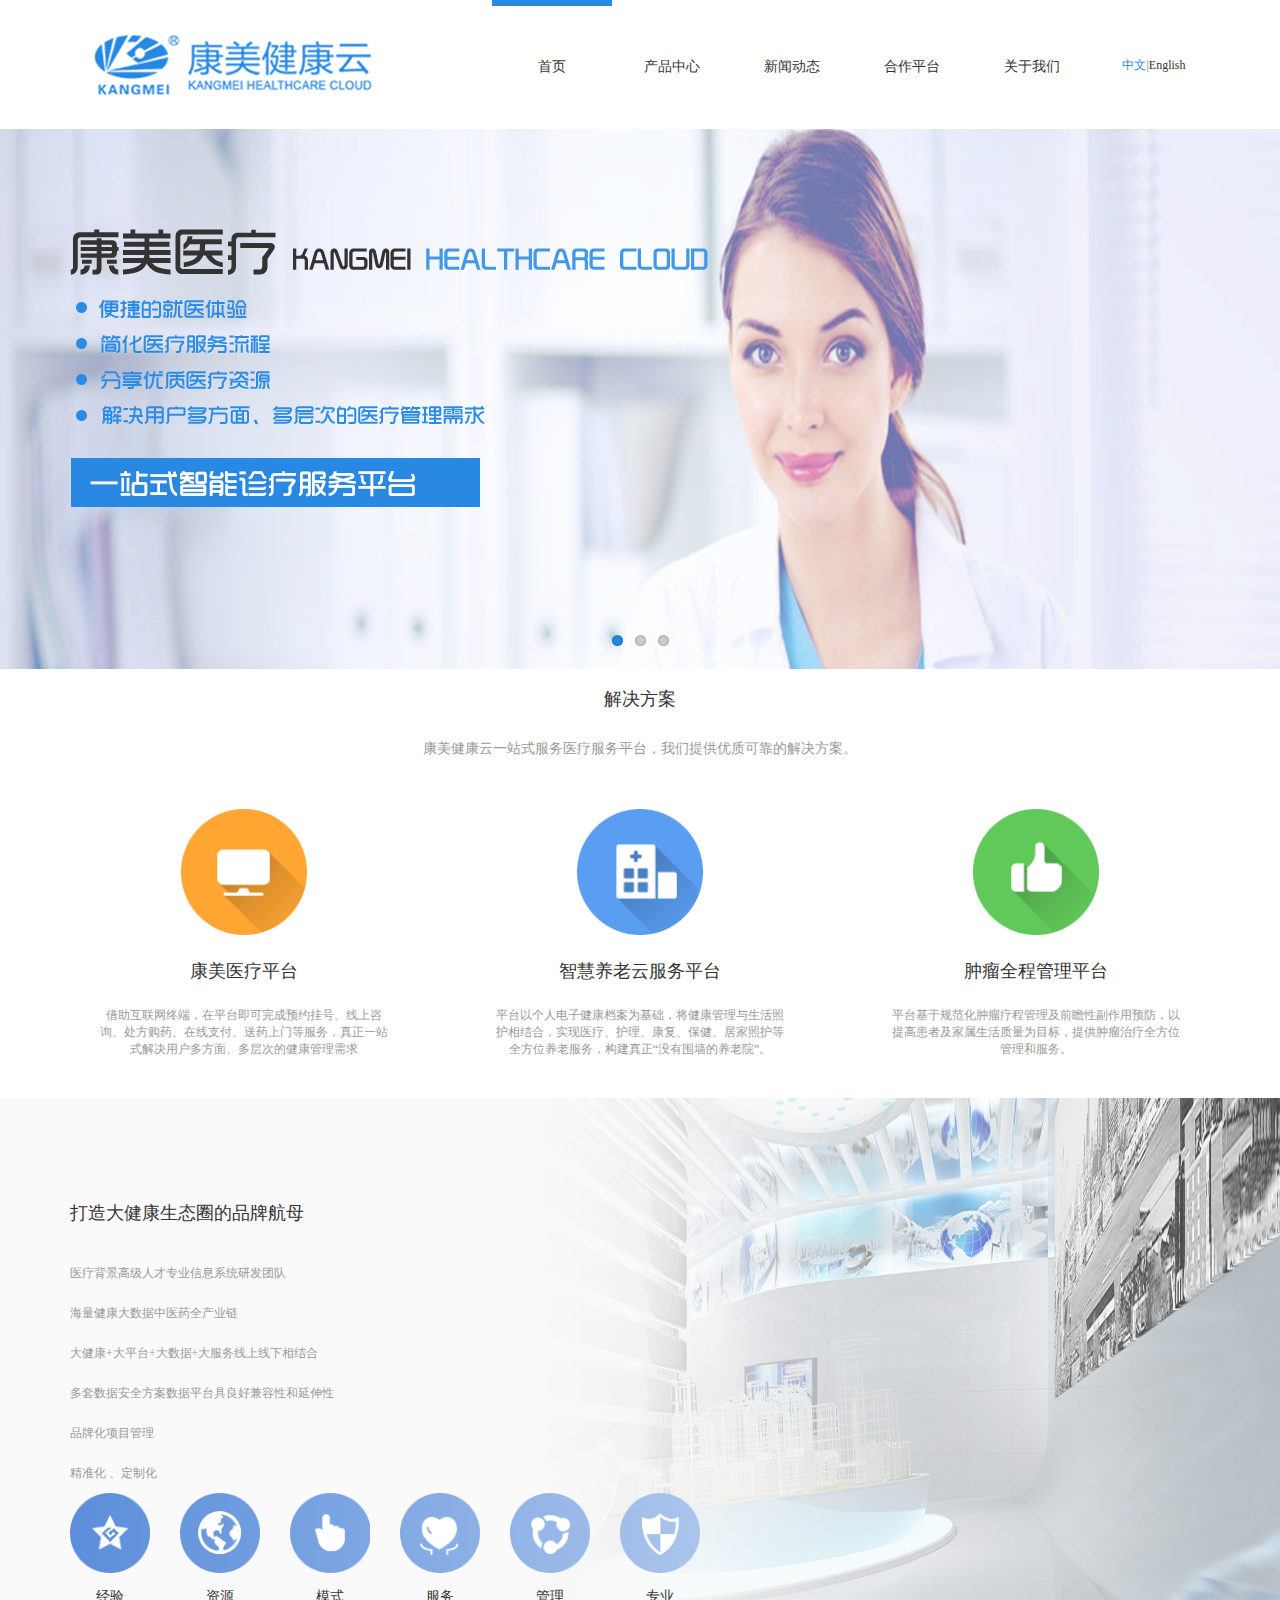
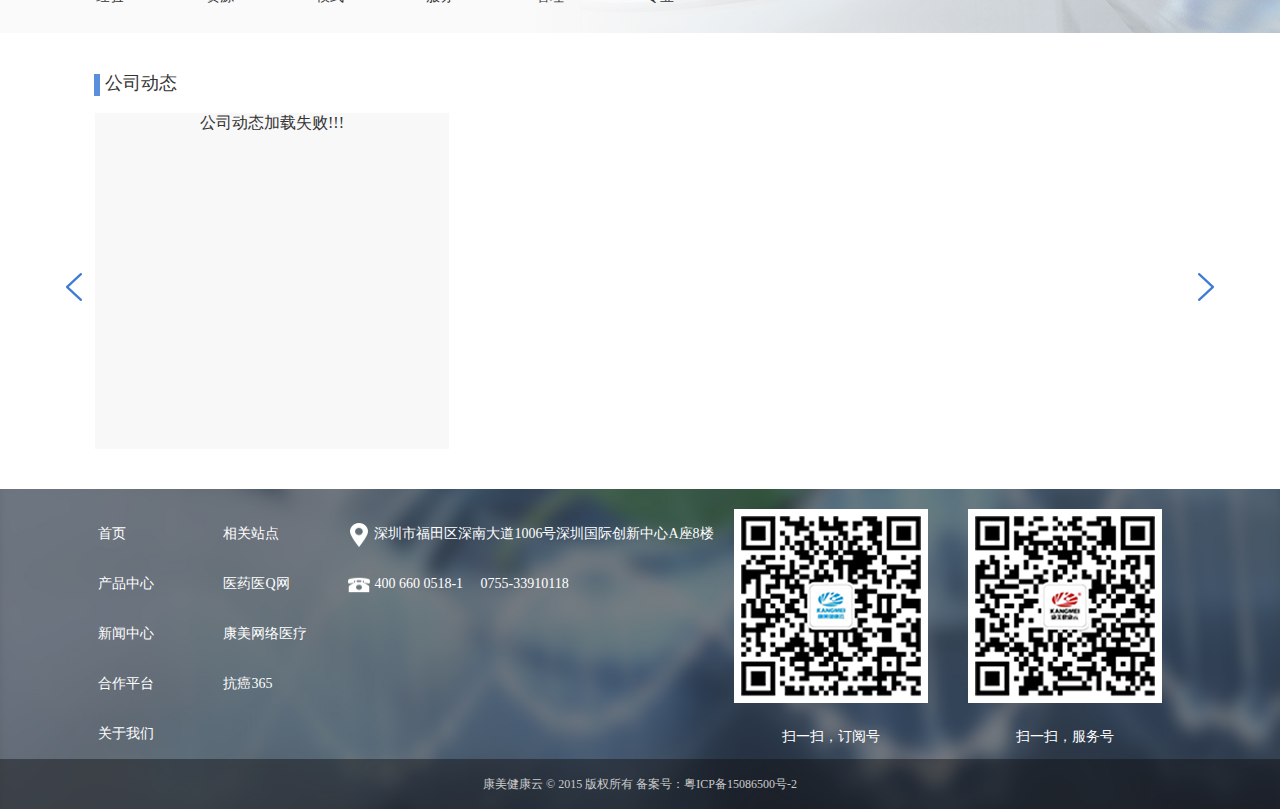
<file: KMYL/index.html>
<!DOCTYPE html>
<html lang="en">
<head>
	<meta charset="UTF-8">
	<title>康美医疗-首页</title>
	<link rel="stylesheet" href="css/globe.css">
	<link rel="stylesheet" href="css/index.css">
	<link rel="stylesheet" href="css/banner-flexslider.css">
	<script>
		(function () {
		if (navigator.userAgent.match(/mobile/i)) {
		var e="@charset \"utf-8\";html{color:#000;background:#fff;overflow-y:scroll;-webkit-text-size-adjust:100%;-ms-text-size-adjust:100%}html *{outline:0;-webkit-text-size-adjust:none;-webkit-tap-highlight-color:rgba(0,0,0,0)}html,body{font-family:sans-serif}body,div,dl,dt,dd,ul,ol,li,h1,h2,h3,h4,h5,h6,pre,code,form,fieldset,legend,input,textarea,p,blockquote,th,td,hr,button,article,aside,details,figcaption,figure,footer,header,hgroup,menu,nav,section{margin:0;padding:0}input,select,textarea{font-size:100%}table{border-collapse:collapse;border-spacing:0}fieldset,img{border:0}abbr,acronym{border:0;font-variant:normal}del{text-decoration:line-through}address,caption,cite,code,dfn,em,th,var{font-style:normal;font-weight:500}ol,ul{list-style:none}caption,th{text-align:left}h1,h2,h3,h4,h5,h6{font-size:100%;font-weight:500}q:before,q:after{content:''}sub,sup{font-size:75%;line-height:0;position:relative;vertical-align:baseline}sup{top:-.5em}sub{bottom:-.25em}a:hover{text-decoration:underline}ins,a{text-decoration:none}",d=document.createElement("style");if(document.getElementsByTagName("head")[0].appendChild(d),d.styleSheet){d.styleSheet.disabled||(d.styleSheet.cssText=e)}else{try{d.innerHTML=e}catch(f){d.innerText=e}}
		var cssurl="css/mobsize.css",
			head=document.getElementsByTagName("head")[0],
			linktag=document.createElement("link");
			linktag.href=cssurl;
			linktag.setAttribute("rel","stylesheet");
		head.appendChild(linktag);
		document.createElement("style");
		!function(N,M){function L(){var a=I.getBoundingClientRect().width;a/F>540&&(a=540*F);var d=a/10;I.style.fontSize=d+"px",D.rem=N.rem=d}var K,J=N.document,I=J.documentElement,H=J.querySelector('meta[name="viewport"]'),G=J.querySelector('meta[name="flexible"]'),F=0,E=0,D=M.flexible||(M.flexible={});if(H){console.warn("将根据已有的meta标签来设置缩放比例");var C=H.getAttribute("content").match(/initial\-scale=([\d\.]+)/);C&&(E=parseFloat(C[1]),F=parseInt(1/E))}else{if(G){var B=G.getAttribute("content");if(B){var A=B.match(/initial\-dpr=([\d\.]+)/),z=B.match(/maximum\-dpr=([\d\.]+)/);A&&(F=parseFloat(A[1]),E=parseFloat((1/F).toFixed(2))),z&&(F=parseFloat(z[1]),E=parseFloat((1/F).toFixed(2)))}}}if(!F&&!E){var y=N.navigator.userAgent,x=(!!y.match(/android/gi),!!y.match(/iphone/gi)),w=x&&!!y.match(/OS 9_3/),v=N.devicePixelRatio;F=x&&!w?v>=3&&(!F||F>=3)?3:v>=2&&(!F||F>=2)?2:1:1,E=1/F}if(I.setAttribute("data-dpr",F),!H){if(H=J.createElement("meta"),H.setAttribute("name","viewport"),H.setAttribute("content","initial-scale="+E+", maximum-scale="+E+", minimum-scale="+E+", user-scalable=no"),I.firstElementChild){I.firstElementChild.appendChild(H)}else{var u=J.createElement("div");u.appendChild(H),J.write(u.innerHTML)}}N.addEventListener("resize",function(){clearTimeout(K),K=setTimeout(L,300)},!1),N.addEventListener("pageshow",function(b){b.persisted&&(clearTimeout(K),K=setTimeout(L,300))},!1),"complete"===J.readyState?J.body.style.fontSize=12*F+"px":J.addEventListener("DOMContentLoaded",function(){J.body.style.fontSize=12*F+"px"},!1),L(),D.dpr=N.dpr=F,D.refreshRem=L,D.rem2px=function(d){var c=parseFloat(d)*this.rem;return"string"==typeof d&&d.match(/rem$/)&&(c+="px"),c},D.px2rem=function(d){var c=parseFloat(d)/this.rem;return"string"==typeof d&&d.match(/px$/)&&(c+="rem"),c}}(window,window.lib||(window.lib={}));}
		})()
	</script>
	<script src="js/jquery-1.12.3.min.js"></script>
	<script src="js/jquery.flexslider-min.js"></script>
	<script src="js/index.js"></script>

</head>
<body>
	<div class="header box">
		<img src="images/logo.png" alt="" class="logo">
		<ul class="nav">
			<li class="active">
				<a href="index.html">首页</a>
			</li>
			<li><p>产品中心</p>
				<ul>
					<li>
						<a href="healthcare.html">健康医疗</a>
					</li>
					<li>
						<a href="wisdom.html">智慧养老</a>
					</li>
					<li>
						<a href="tumormanagement.html">肿瘤管理</a>
					</li>
				</ul>
			</li>
			<li><a href="news.html">新闻动态</a>
			</li>
			<li><a href="#">合作平台</a>
			</li>
			<li><p>关于我们</p>
				<ul>
					<li>
						<a href="about.html">关于我们</a>
					</li>
					<li>
						<a href="join.html">加入我们</a>
					</li>
					<li>
						<a href="contact.html">联系我们</a>
					</li>
				</ul>
			</li>
		</ul>
		<p class="language"><a href="index.html" class="active">中文</a><span>|</span><a href="index-en.html">English</a></p>
	</div>
	<div class="banner">
		<ul class="slides">
			<li>
				<img src="images/index/banner-1.jpg" alt="">
				<div class="box">
					<img src="images/index/banner-1-p.png" alt="">
				</div>
			</li>
			<li>
				<img src="images/index/banner-1.jpg" alt="">
				<div class="box">
					<img src="images/index/banner-1-p.png" alt="">
				</div>
			</li>
			<li>
				<img src="images/index/banner-1.jpg" alt="">
				<div class="box">
					<img src="images/index/banner-1-p.png" alt="">
				</div>
			</li>
		</ul>
	</div>
	<div class="solution box">
		<p class="title">解决方案</p>
		<p class="subtitle">康美健康云一站式服务医疗服务平台，我们提供优质可靠的解决方案。</p>
		<ul class="sol-ul">
			<li>
				<img src="images/index/solution-1.png" alt="">
				<p class="sol-title">康美医疗平台</p>
				<p class="sol-subtitle">借助互联网终端，在平台即可完成预约挂号、线上咨询、处方购药、在线支付、送药上门等服务，真正一站式解决用户多方面、多层次的健康管理需求</p>
			</li>
			<li>
				<img src="images/index/solution-2.png" alt="">
				<p class="sol-title">智慧养老云服务平台</p>
				<p class="sol-subtitle">平台以个人电子健康档案为基础，将健康管理与生活照护相结合，实现医疗、护理、康复、保健、居家照护等全方位养老服务，构建真正“没有围墙的养老院”。</p>
			</li>
			<li>
				<img src="images/index/solution-3.png" alt="">
				<p class="sol-title">肿瘤全程管理平台</p>
				<p class="sol-subtitle">平台基于规范化肿瘤疗程管理及前瞻性副作用预防，以提高患者及家属生活质量为目标，提供肿瘤治疗全方位管理和服务。</p>
			</li>
		</ul>
	</div>
	<div class="build">
		<div class="box">
			<p class="title">打造大健康生态圈的品牌航母</p>
			<p class="details">医疗背景高级人才专业信息系统研发团队</p>
			<p class="details">海量健康大数据中医药全产业链</p>
			<p class="details">大健康+大平台+大数据+大服务线上线下相结合</p>
			<p class="details">多套数据安全方案数据平台具良好兼容性和延伸性</p>
			<p class="details">品牌化项目管理</p>
			<p class="details">精准化 、定制化</p>
			<ul class="build-ul">
				<li>
					<img src="images/index/build-1.png" alt="">
					<p>经验</p>
				</li>
				<li>
					<img src="images/index/build-2.png" alt="">
					<p>资源</p>
				</li>
				<li>
					<img src="images/index/build-3.png" alt="">
					<p>模式</p>
				</li>
				<li>
					<img src="images/index/build-4.png" alt="">
					<p>服务</p>
				</li>
				<li>
					<img src="images/index/build-5.png" alt="">
					<p>管理</p>
				</li>
				<li>
					<img src="images/index/build-6.png" alt="">
					<p>专业</p>
				</li>
			</ul>
		</div>
	</div>
	<div class="denamic box">
		<p class="title">
			<span></span>
			公司动态
		</p>
		<div class="sider">
			<div>
				<ul class="sider-ul">
					<li><a href="news-detail.html">
						<img src="" alt="">
						<p class="title"></p>
						<p class="time"></p>
						<p class="syn"></p></a>
					</li>
				</ul>
			</div>
			<img src="images/index/denamic-left.png" alt="" class="leftp">
			<img src="images/index/dynamic-right.png" alt="" class="rightp">
		</div>
	</div>
	<div class="footer">
		<div class="box">
			<div class="link">
				<a href="index.html">首页</a>
				<a href="healthcare.html">产品中心</a>
				<a href="news.html">新闻中心</a>
				<a href="#">合作平台</a>
				<a href="about.html">关于我们</a>
			</div>
			<div class="link">
				<p>相关站点</p>
				<a href="#">医药医Q网</a>
				<a href="#">康美网络医疗</a>
				<a href="#">抗癌365</a>
			</div>
			<div class="contact">
				<p class="pos"><img src="images/footer-pos.png" alt=""><span>深圳市福田区深南大道1006号深圳国际创新中心A座8楼</span></p>
				<p class="tel"><img src="images/footer-tel.png" alt=""><span>400 660 0518-1&nbsp;&nbsp;&nbsp;&nbsp;&nbsp;0755-33910118</span></p>
			</div>
			<div class="qrcode"><img src="images/dingyuehao.jpg" alt=""><p>扫一扫，订阅号</p></div>
			<div class="qrcode"><img src="images/fuwuhao.jpg" alt=""><p>扫一扫，服务号</p></div>
		</div>
		<p class="copyright">康美健康云 © 2015 版权所有 备案号：粤ICP备15086500号-2</p>
	</div>
</body>
</html>
</file>
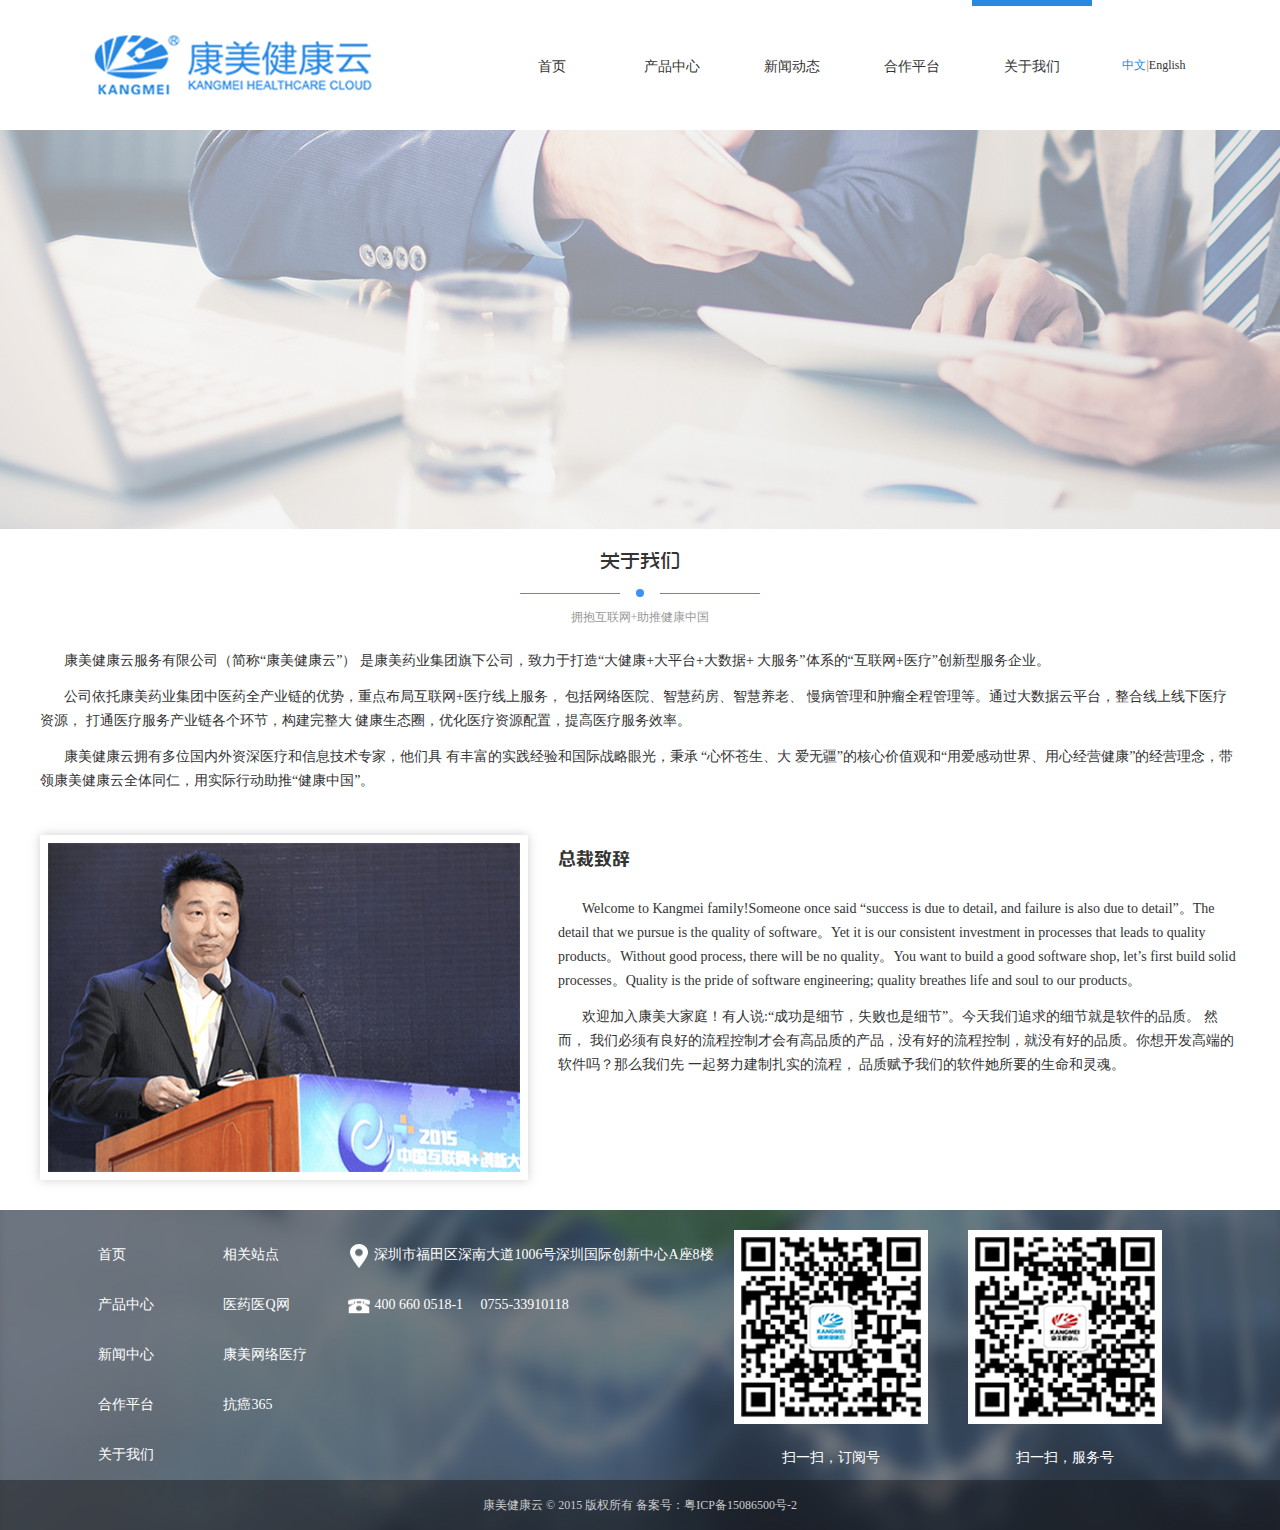
<file: KMYL/about.html>
<!DOCTYPE html>
<html lang="en">
<head>
	<meta charset="UTF-8">
	<title>康美医疗-首页</title>
	<link rel="stylesheet" href="css/globe.css">
	<link rel="stylesheet" href="css/about.css">
	<script>
		(function () {
		if (navigator.userAgent.match(/mobile/i)) {
		var e="@charset \"utf-8\";html{color:#000;background:#fff;overflow-y:scroll;-webkit-text-size-adjust:100%;-ms-text-size-adjust:100%}html *{outline:0;-webkit-text-size-adjust:none;-webkit-tap-highlight-color:rgba(0,0,0,0)}html,body{font-family:sans-serif}body,div,dl,dt,dd,ul,ol,li,h1,h2,h3,h4,h5,h6,pre,code,form,fieldset,legend,input,textarea,p,blockquote,th,td,hr,button,article,aside,details,figcaption,figure,footer,header,hgroup,menu,nav,section{margin:0;padding:0}input,select,textarea{font-size:100%}table{border-collapse:collapse;border-spacing:0}fieldset,img{border:0}abbr,acronym{border:0;font-variant:normal}del{text-decoration:line-through}address,caption,cite,code,dfn,em,th,var{font-style:normal;font-weight:500}ol,ul{list-style:none}caption,th{text-align:left}h1,h2,h3,h4,h5,h6{font-size:100%;font-weight:500}q:before,q:after{content:''}sub,sup{font-size:75%;line-height:0;position:relative;vertical-align:baseline}sup{top:-.5em}sub{bottom:-.25em}a:hover{text-decoration:underline}ins,a{text-decoration:none}",d=document.createElement("style");if(document.getElementsByTagName("head")[0].appendChild(d),d.styleSheet){d.styleSheet.disabled||(d.styleSheet.cssText=e)}else{try{d.innerHTML=e}catch(f){d.innerText=e}}
		var cssurl="css/mobsize.css",
			head=document.getElementsByTagName("head")[0],
			linktag=document.createElement("link");
			linktag.href=cssurl;
			linktag.setAttribute("rel","stylesheet");
		head.appendChild(linktag);
		document.createElement("style");
		!function(N,M){function L(){var a=I.getBoundingClientRect().width;a/F>540&&(a=540*F);var d=a/10;I.style.fontSize=d+"px",D.rem=N.rem=d}var K,J=N.document,I=J.documentElement,H=J.querySelector('meta[name="viewport"]'),G=J.querySelector('meta[name="flexible"]'),F=0,E=0,D=M.flexible||(M.flexible={});if(H){console.warn("将根据已有的meta标签来设置缩放比例");var C=H.getAttribute("content").match(/initial\-scale=([\d\.]+)/);C&&(E=parseFloat(C[1]),F=parseInt(1/E))}else{if(G){var B=G.getAttribute("content");if(B){var A=B.match(/initial\-dpr=([\d\.]+)/),z=B.match(/maximum\-dpr=([\d\.]+)/);A&&(F=parseFloat(A[1]),E=parseFloat((1/F).toFixed(2))),z&&(F=parseFloat(z[1]),E=parseFloat((1/F).toFixed(2)))}}}if(!F&&!E){var y=N.navigator.userAgent,x=(!!y.match(/android/gi),!!y.match(/iphone/gi)),w=x&&!!y.match(/OS 9_3/),v=N.devicePixelRatio;F=x&&!w?v>=3&&(!F||F>=3)?3:v>=2&&(!F||F>=2)?2:1:1,E=1/F}if(I.setAttribute("data-dpr",F),!H){if(H=J.createElement("meta"),H.setAttribute("name","viewport"),H.setAttribute("content","initial-scale="+E+", maximum-scale="+E+", minimum-scale="+E+", user-scalable=no"),I.firstElementChild){I.firstElementChild.appendChild(H)}else{var u=J.createElement("div");u.appendChild(H),J.write(u.innerHTML)}}N.addEventListener("resize",function(){clearTimeout(K),K=setTimeout(L,300)},!1),N.addEventListener("pageshow",function(b){b.persisted&&(clearTimeout(K),K=setTimeout(L,300))},!1),"complete"===J.readyState?J.body.style.fontSize=12*F+"px":J.addEventListener("DOMContentLoaded",function(){J.body.style.fontSize=12*F+"px"},!1),L(),D.dpr=N.dpr=F,D.refreshRem=L,D.rem2px=function(d){var c=parseFloat(d)*this.rem;return"string"==typeof d&&d.match(/rem$/)&&(c+="px"),c},D.px2rem=function(d){var c=parseFloat(d)/this.rem;return"string"==typeof d&&d.match(/px$/)&&(c+="rem"),c}}(window,window.lib||(window.lib={}));}
		})()
	</script>
</head>
<body>
	<div class="header box">
		<img src="images/logo.png" alt="" class="logo">
		<ul class="nav">
			<li>
				<a href="index.html">首页</a>
			</li>
			<li><p>产品中心</p>
				<ul>
					<li>
						<a href="healthcare.html">健康医疗</a>
					</li>
					<li>
						<a href="wisdom.html">智慧养老</a>
					</li>
					<li>
						<a href="tumormanagement.html">肿瘤管理</a>
					</li>
				</ul>
			</li>
			<li><a href="news.html">新闻动态</a>
			</li>
			<li><a href="#">合作平台</a>
			</li>
			<li class="active"><p>关于我们</p>
				<ul>
					<li>
						<a href="about.html">关于我们</a>
					</li>
					<li>
						<a href="join.html">加入我们</a>
					</li>
					<li>
						<a href="contact.html">联系我们</a>
					</li>
				</ul>
			</li>
		</ul>
		<p class="language"><a href="index.html" class="active">中文</a><span>|</span><a href="index-en.html">English</a></p>
	</div>
	<div class="about-banner"><img src="images/about/about-banner.jpg" alt=""></div>
	<div class="about box">
		<p class="title">关于我们</p>
		<div class="slider">
			<span class="line"></span>
			<span class="point"></span>
			<span class="line"></span>
		</div>
		<p class="subtitle">拥抱互联网+助推健康中国</p>
		<p class="details">康美健康云服务有限公司（简称“康美健康云”） 是康美药业集团旗下公司，致力于打造“大健康+大平台+大数据+ 大服务”体系的“互联网+医疗”创新型服务企业。</p>
		<p class="details">公司依托康美药业集团中医药全产业链的优势，重点布局互联网+医疗线上服务， 包括网络医院、智慧药房、智慧养老、 慢病管理和肿瘤全程管理等。通过大数据云平台，整合线上线下医疗资源， 打通医疗服务产业链各个环节，构建完整大 健康生态圈，优化医疗资源配置，提高医疗服务效率。</p>
		<p class="details">康美健康云拥有多位国内外资深医疗和信息技术专家，他们具 有丰富的实践经验和国际战略眼光，秉承 “心怀苍生、大 爱无疆”的核心价值观和“用爱感动世界、用心经营健康”的经营理念，带领康美健康云全体同仁，用实际行动助推“健康中国”。</p>
		<div class="clearfix">
			<img src="images/about/about-img.jpg" alt="" class="left">
			<p class="title">总裁致辞</p>
			<p class="details">Welcome to Kangmei family!Someone once said “success is due to detail, and failure is also due to detail”。The detail that we pursue is the quality of software。Yet it is our consistent investment in processes that leads to quality products。Without good process, there will be no quality。You want to build a good software shop, let’s first build solid processes。Quality is the pride of software engineering; quality breathes life and soul to our products。</p>
			<p class="details">欢迎加入康美大家庭！有人说:“成功是细节，失败也是细节”。今天我们追求的细节就是软件的品质。 然而， 我们必须有良好的流程控制才会有高品质的产品，没有好的流程控制，就没有好的品质。你想开发高端的软件吗？那么我们先 一起努力建制扎实的流程， 品质赋予我们的软件她所要的生命和灵魂。</p>
		</div>
	</div>
	<div class="footer">
		<div class="box">
			<div class="link">
				<a href="index.html">首页</a>
				<a href="healthcare.html">产品中心</a>
				<a href="news.html">新闻中心</a>
				<a href="#">合作平台</a>
				<a href="about.html">关于我们</a>
			</div>
			<div class="link">
				<p>相关站点</p>
				<a href="#">医药医Q网</a>
				<a href="#">康美网络医疗</a>
				<a href="#">抗癌365</a>
			</div>
			<div class="contact">
				<p class="pos"><img src="images/footer-pos.png" alt=""><span>深圳市福田区深南大道1006号深圳国际创新中心A座8楼</span></p>
				<p class="tel"><img src="images/footer-tel.png" alt=""><span>400 660 0518-1&nbsp;&nbsp;&nbsp;&nbsp;&nbsp;0755-33910118</span></p>
			</div>
			<div class="qrcode"><img src="images/dingyuehao.jpg" alt=""><p>扫一扫，订阅号</p></div>
			<div class="qrcode"><img src="images/fuwuhao.jpg" alt=""><p>扫一扫，服务号</p></div>
		</div>
		<p class="copyright">康美健康云 © 2015 版权所有 备案号：粤ICP备15086500号-2</p>
	</div>
</body>
</html>
</file>
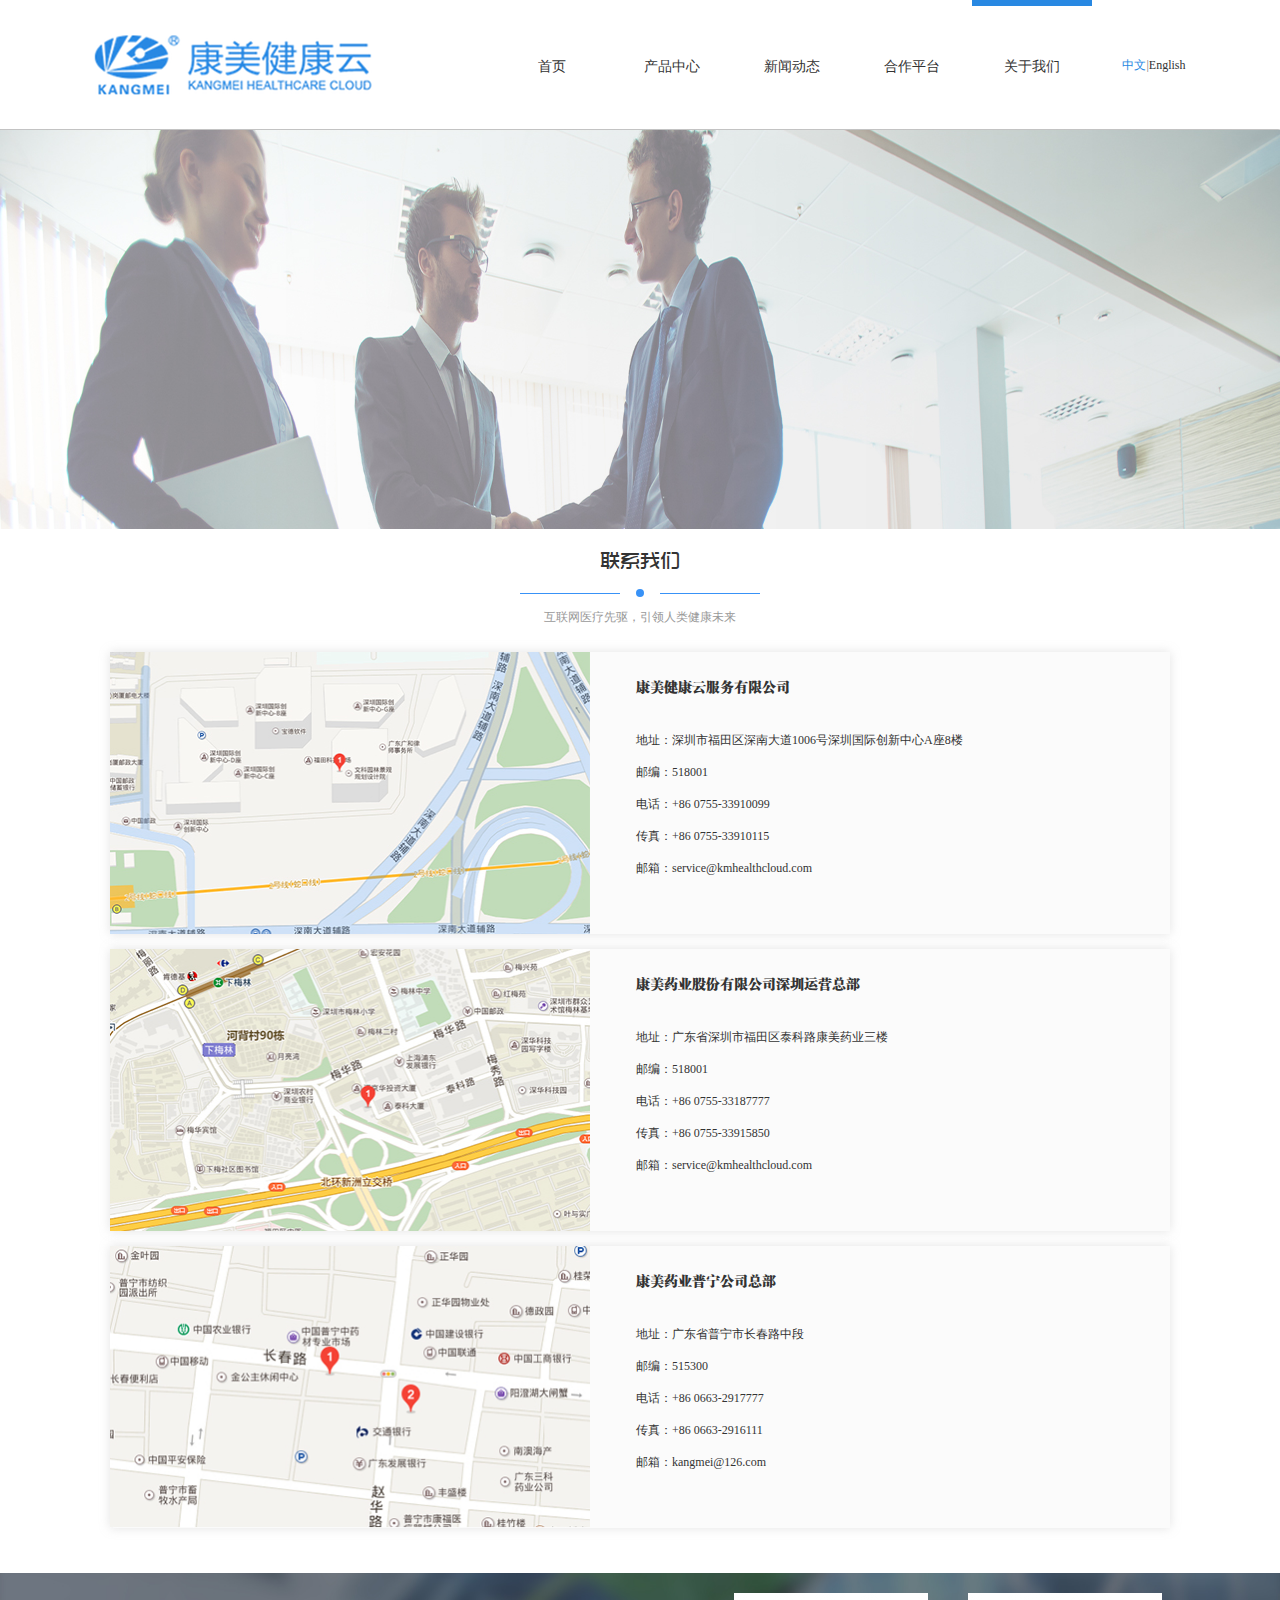
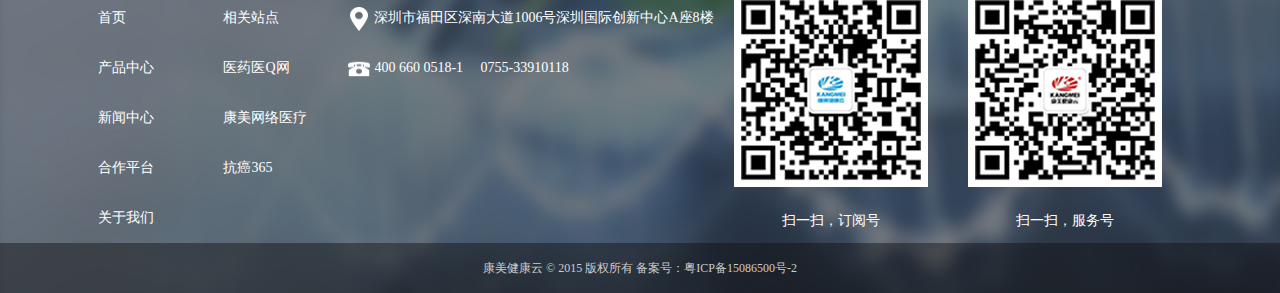
<file: KMYL/contact.html>
<!DOCTYPE html>
<html lang="en">
<head>
	<meta charset="UTF-8">
	<title>康美医疗-首页</title>
	<link rel="stylesheet" href="css/globe.css">
	<link rel="stylesheet" href="css/about.css">
	<script>
		(function () {
		if (navigator.userAgent.match(/mobile/i)) {
		var e="@charset \"utf-8\";html{color:#000;background:#fff;overflow-y:scroll;-webkit-text-size-adjust:100%;-ms-text-size-adjust:100%}html *{outline:0;-webkit-text-size-adjust:none;-webkit-tap-highlight-color:rgba(0,0,0,0)}html,body{font-family:sans-serif}body,div,dl,dt,dd,ul,ol,li,h1,h2,h3,h4,h5,h6,pre,code,form,fieldset,legend,input,textarea,p,blockquote,th,td,hr,button,article,aside,details,figcaption,figure,footer,header,hgroup,menu,nav,section{margin:0;padding:0}input,select,textarea{font-size:100%}table{border-collapse:collapse;border-spacing:0}fieldset,img{border:0}abbr,acronym{border:0;font-variant:normal}del{text-decoration:line-through}address,caption,cite,code,dfn,em,th,var{font-style:normal;font-weight:500}ol,ul{list-style:none}caption,th{text-align:left}h1,h2,h3,h4,h5,h6{font-size:100%;font-weight:500}q:before,q:after{content:''}sub,sup{font-size:75%;line-height:0;position:relative;vertical-align:baseline}sup{top:-.5em}sub{bottom:-.25em}a:hover{text-decoration:underline}ins,a{text-decoration:none}",d=document.createElement("style");if(document.getElementsByTagName("head")[0].appendChild(d),d.styleSheet){d.styleSheet.disabled||(d.styleSheet.cssText=e)}else{try{d.innerHTML=e}catch(f){d.innerText=e}}
		var cssurl="css/mobsize.css",
			head=document.getElementsByTagName("head")[0],
			linktag=document.createElement("link");
			linktag.href=cssurl;
			linktag.setAttribute("rel","stylesheet");
		head.appendChild(linktag);
		document.createElement("style");
		!function(N,M){function L(){var a=I.getBoundingClientRect().width;a/F>540&&(a=540*F);var d=a/10;I.style.fontSize=d+"px",D.rem=N.rem=d}var K,J=N.document,I=J.documentElement,H=J.querySelector('meta[name="viewport"]'),G=J.querySelector('meta[name="flexible"]'),F=0,E=0,D=M.flexible||(M.flexible={});if(H){console.warn("将根据已有的meta标签来设置缩放比例");var C=H.getAttribute("content").match(/initial\-scale=([\d\.]+)/);C&&(E=parseFloat(C[1]),F=parseInt(1/E))}else{if(G){var B=G.getAttribute("content");if(B){var A=B.match(/initial\-dpr=([\d\.]+)/),z=B.match(/maximum\-dpr=([\d\.]+)/);A&&(F=parseFloat(A[1]),E=parseFloat((1/F).toFixed(2))),z&&(F=parseFloat(z[1]),E=parseFloat((1/F).toFixed(2)))}}}if(!F&&!E){var y=N.navigator.userAgent,x=(!!y.match(/android/gi),!!y.match(/iphone/gi)),w=x&&!!y.match(/OS 9_3/),v=N.devicePixelRatio;F=x&&!w?v>=3&&(!F||F>=3)?3:v>=2&&(!F||F>=2)?2:1:1,E=1/F}if(I.setAttribute("data-dpr",F),!H){if(H=J.createElement("meta"),H.setAttribute("name","viewport"),H.setAttribute("content","initial-scale="+E+", maximum-scale="+E+", minimum-scale="+E+", user-scalable=no"),I.firstElementChild){I.firstElementChild.appendChild(H)}else{var u=J.createElement("div");u.appendChild(H),J.write(u.innerHTML)}}N.addEventListener("resize",function(){clearTimeout(K),K=setTimeout(L,300)},!1),N.addEventListener("pageshow",function(b){b.persisted&&(clearTimeout(K),K=setTimeout(L,300))},!1),"complete"===J.readyState?J.body.style.fontSize=12*F+"px":J.addEventListener("DOMContentLoaded",function(){J.body.style.fontSize=12*F+"px"},!1),L(),D.dpr=N.dpr=F,D.refreshRem=L,D.rem2px=function(d){var c=parseFloat(d)*this.rem;return"string"==typeof d&&d.match(/rem$/)&&(c+="px"),c},D.px2rem=function(d){var c=parseFloat(d)/this.rem;return"string"==typeof d&&d.match(/px$/)&&(c+="rem"),c}}(window,window.lib||(window.lib={}));}
		})()
	</script>
</head>
<body>
	<div class="header box">
		<img src="images/logo.png" alt="" class="logo">
		<ul class="nav">
			<li>
				<a href="index.html">首页</a>
			</li>
			<li><p>产品中心</p>
				<ul>
					<li>
						<a href="healthcare.html">健康医疗</a>
					</li>
					<li>
						<a href="wisdom.html">智慧养老</a>
					</li>
					<li>
						<a href="tumormanagement.html">肿瘤管理</a>
					</li>
				</ul>
			</li>
			<li><a href="news.html">新闻动态</a>
			</li>
			<li><a href="#">合作平台</a>
			</li>
			<li class="active"><p>关于我们</p>
				<ul>
					<li>
						<a href="about.html">关于我们</a>
					</li>
					<li>
						<a href="join.html">加入我们</a>
					</li>
					<li>
						<a href="contact.html">联系我们</a>
					</li>
				</ul>
			</li>
		</ul>
		<p class="language"><a href="index.html" class="active">中文</a><span>|</span><a href="index-en.html">English</a></p>
	</div>
	<div class="banner"><img src="images/about/contact-banner.jpg" alt=""></div>
	<div class="contact box">
		<p class="title">联系我们</p>
		<div class="slider">
			<span class="line"></span>
			<span class="point"></span>
			<span class="line"></span>
		</div>
		<p class="subtitle">互联网医疗先驱，引领人类健康未来</p>
		<ul>
			<li class="clearfix">
				<img src="images/about/map-1.jpg" alt="" class="left">
				<p class="title">康美健康云服务有限公司</p>
				<p class="details">地址：深圳市福田区深南大道1006号深圳国际创新中心A座8楼</p>
				<p class="details">邮编：518001</p>
				<p class="details">电话：+86&nbsp;0755-33910099</p>
				<p class="details">传真：+86&nbsp;0755-33910115</p>
				<p class="details">邮箱：service@kmhealthcloud.com</p>
			</li>
			<li class="clearfix">
				<img src="images/about/map-2.jpg" alt="" class="left">
				<p class="title">康美药业股份有限公司深圳运营总部</p>
				<p class="details">地址：广东省深圳市福田区泰科路康美药业三楼</p>
				<p class="details">邮编：518001</p>
				<p class="details">电话：+86&nbsp;0755-33187777</p>
				<p class="details">传真：+86&nbsp;0755-33915850</p>
				<p class="details">邮箱：service@kmhealthcloud.com</p>
			</li>
			<li class="clearfix">
				<img src="images/about/map-3.jpg" alt="" class="left">
				<p class="title">康美药业普宁公司总部</p>
				<p class="details">地址：广东省普宁市长春路中段</p>
				<p class="details">邮编：515300</p>
				<p class="details">电话：+86&nbsp;0663-2917777</p>
				<p class="details">传真：+86&nbsp;0663-2916111</p>
				<p class="details">邮箱：kangmei@126.com</p>
			</li>
		</ul>
	</div>
	<div class="footer">
		<div class="box">
			<div class="link">
				<a href="index.html">首页</a>
				<a href="healthcare.html">产品中心</a>
				<a href="news.html">新闻中心</a>
				<a href="#">合作平台</a>
				<a href="about.html">关于我们</a>
			</div>
			<div class="link">
				<p>相关站点</p>
				<a href="#">医药医Q网</a>
				<a href="#">康美网络医疗</a>
				<a href="#">抗癌365</a>
			</div>
			<div class="contact">
				<p class="pos"><img src="images/footer-pos.png" alt=""><span>深圳市福田区深南大道1006号深圳国际创新中心A座8楼</span></p>
				<p class="tel"><img src="images/footer-tel.png" alt=""><span>400 660 0518-1&nbsp;&nbsp;&nbsp;&nbsp;&nbsp;0755-33910118</span></p>
			</div>
			<div class="qrcode"><img src="images/dingyuehao.jpg" alt=""><p>扫一扫，订阅号</p></div>
			<div class="qrcode"><img src="images/fuwuhao.jpg" alt=""><p>扫一扫，服务号</p></div>
		</div>
		<p class="copyright">康美健康云 © 2015 版权所有 备案号：粤ICP备15086500号-2</p>
	</div>
</body>
</html>
</file>
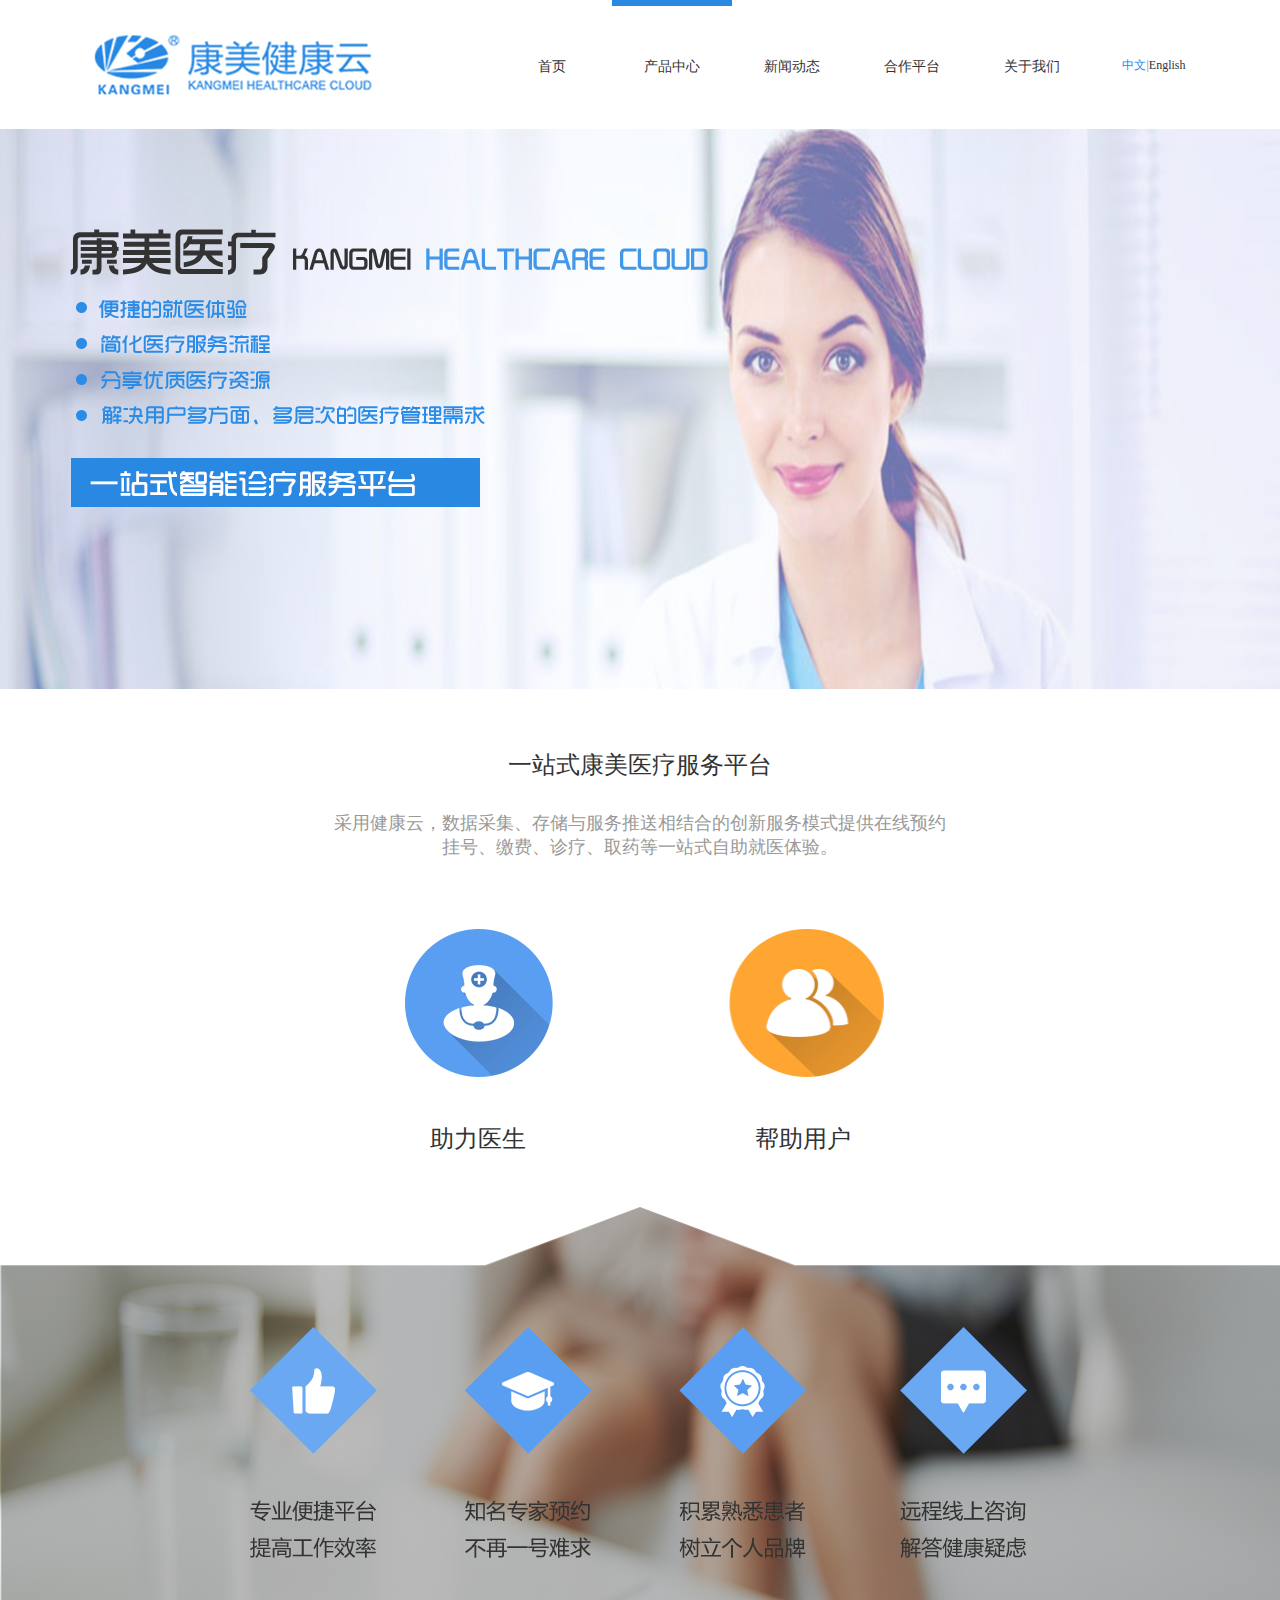
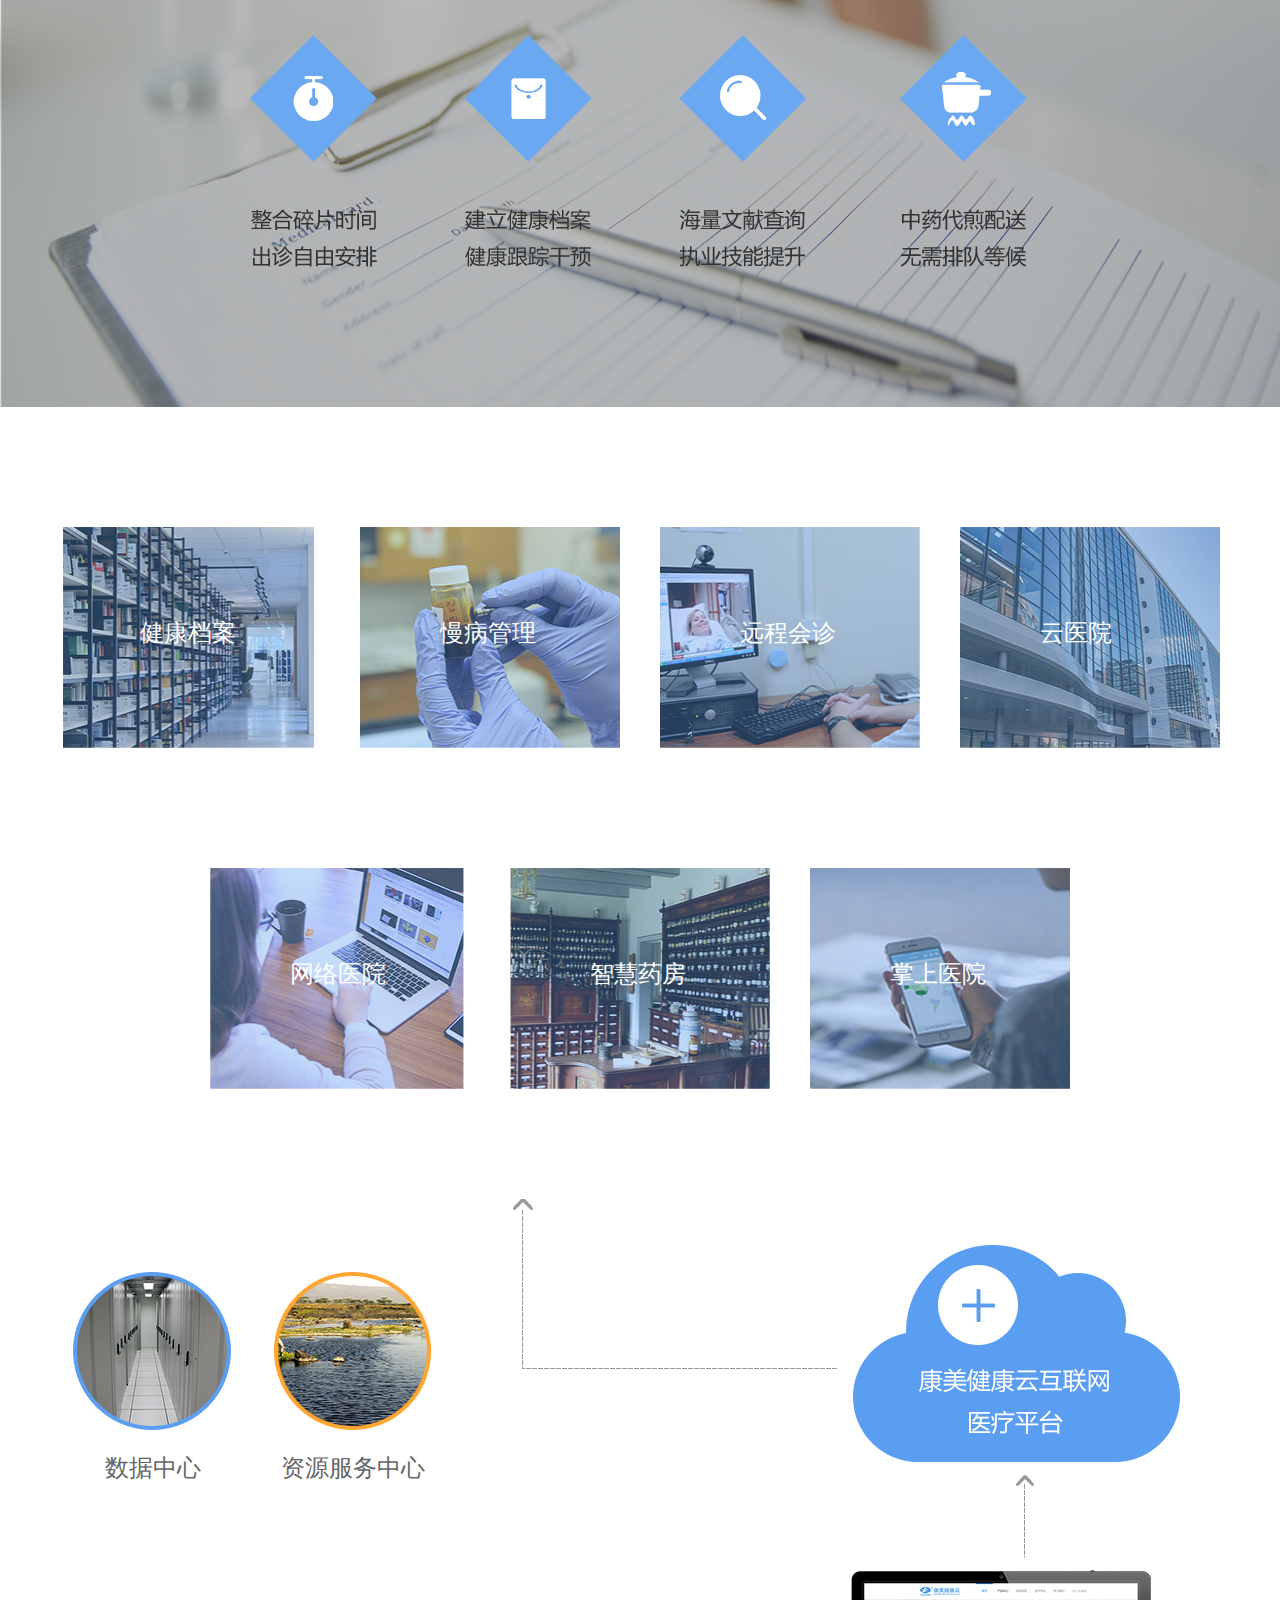
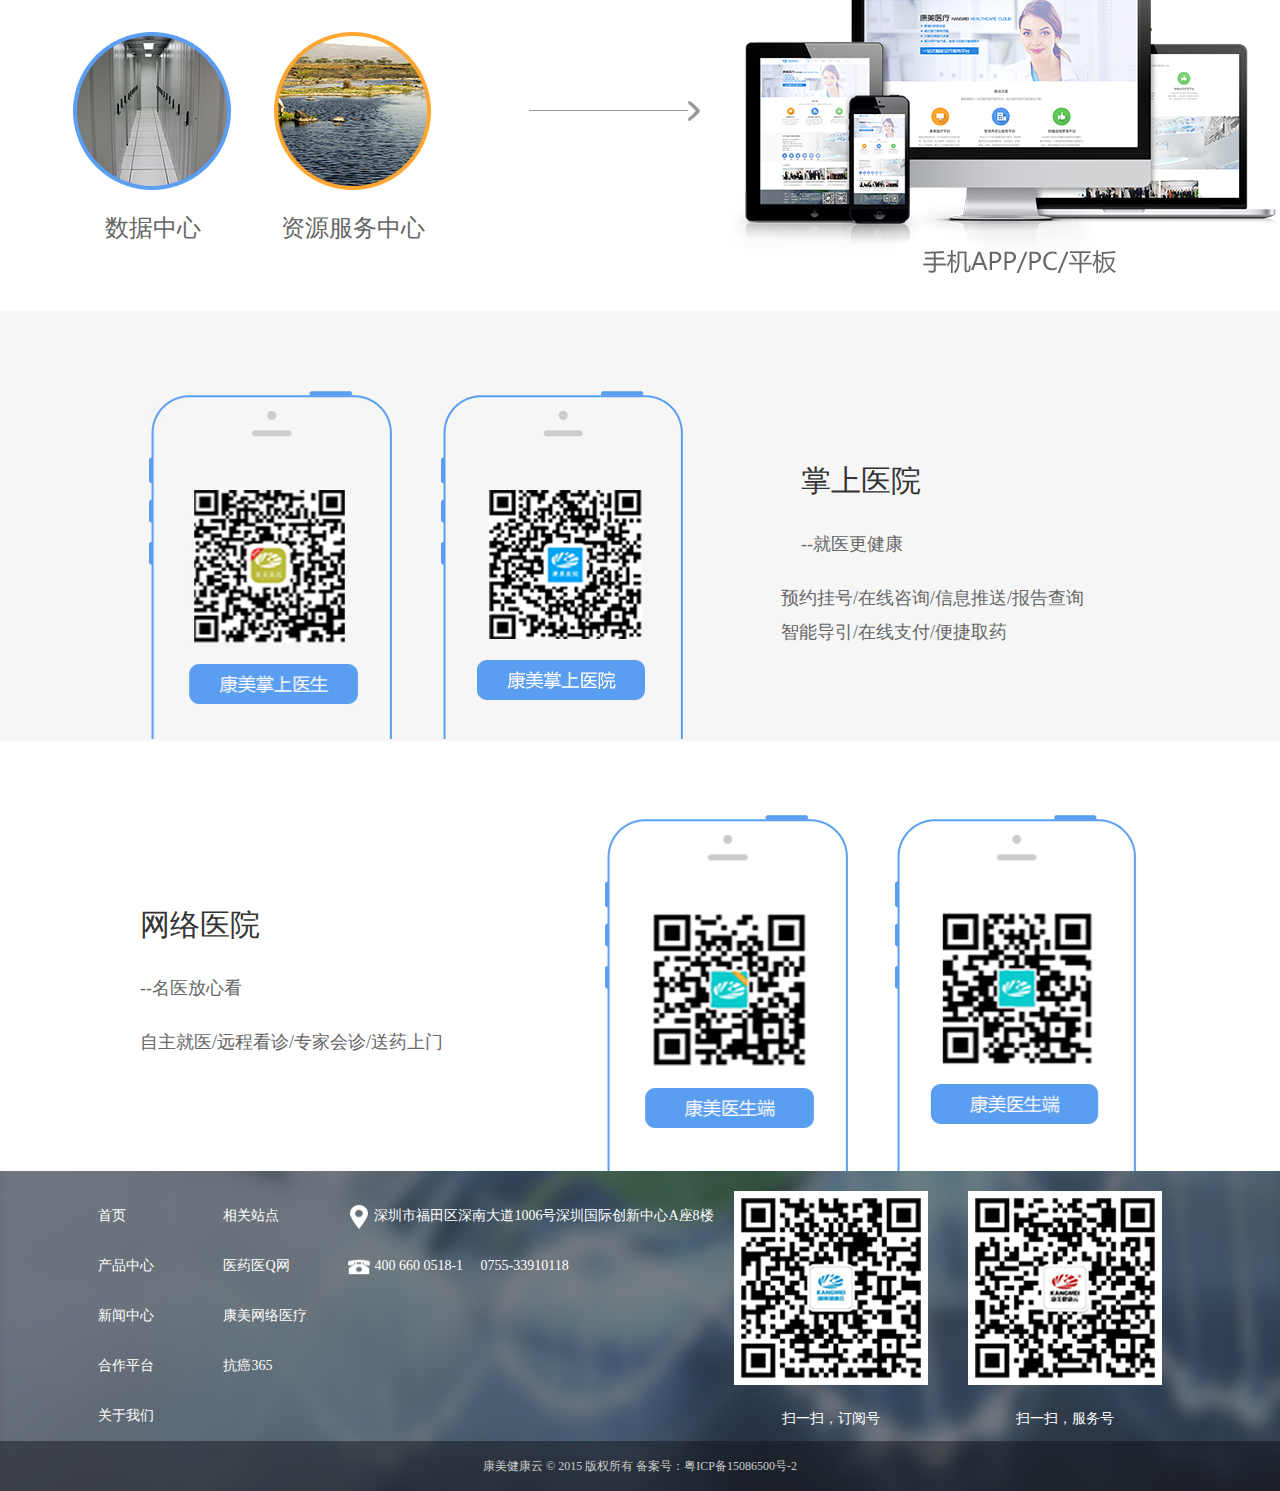
<file: KMYL/healthcare.html>
<!DOCTYPE html>
<html lang="en">
<head>
	<meta charset="UTF-8">
	<title>产品中心-健康医疗</title>
	<link rel="stylesheet" href="css/globe.css">
	<link rel="stylesheet" href="css/healthcare.css">
	<script>
		(function () {
		if (navigator.userAgent.match(/mobile/i)) {
		var e="@charset \"utf-8\";html{color:#000;background:#fff;overflow-y:scroll;-webkit-text-size-adjust:100%;-ms-text-size-adjust:100%}html *{outline:0;-webkit-text-size-adjust:none;-webkit-tap-highlight-color:rgba(0,0,0,0)}html,body{font-family:sans-serif}body,div,dl,dt,dd,ul,ol,li,h1,h2,h3,h4,h5,h6,pre,code,form,fieldset,legend,input,textarea,p,blockquote,th,td,hr,button,article,aside,details,figcaption,figure,footer,header,hgroup,menu,nav,section{margin:0;padding:0}input,select,textarea{font-size:100%}table{border-collapse:collapse;border-spacing:0}fieldset,img{border:0}abbr,acronym{border:0;font-variant:normal}del{text-decoration:line-through}address,caption,cite,code,dfn,em,th,var{font-style:normal;font-weight:500}ol,ul{list-style:none}caption,th{text-align:left}h1,h2,h3,h4,h5,h6{font-size:100%;font-weight:500}q:before,q:after{content:''}sub,sup{font-size:75%;line-height:0;position:relative;vertical-align:baseline}sup{top:-.5em}sub{bottom:-.25em}a:hover{text-decoration:underline}ins,a{text-decoration:none}",d=document.createElement("style");if(document.getElementsByTagName("head")[0].appendChild(d),d.styleSheet){d.styleSheet.disabled||(d.styleSheet.cssText=e)}else{try{d.innerHTML=e}catch(f){d.innerText=e}}
		var cssurl="css/mobsize.css",
			head=document.getElementsByTagName("head")[0],
			linktag=document.createElement("link");
			linktag.href=cssurl;
			linktag.setAttribute("rel","stylesheet");
		head.appendChild(linktag);
		document.createElement("style");
		!function(N,M){function L(){var a=I.getBoundingClientRect().width;a/F>540&&(a=540*F);var d=a/10;I.style.fontSize=d+"px",D.rem=N.rem=d}var K,J=N.document,I=J.documentElement,H=J.querySelector('meta[name="viewport"]'),G=J.querySelector('meta[name="flexible"]'),F=0,E=0,D=M.flexible||(M.flexible={});if(H){console.warn("将根据已有的meta标签来设置缩放比例");var C=H.getAttribute("content").match(/initial\-scale=([\d\.]+)/);C&&(E=parseFloat(C[1]),F=parseInt(1/E))}else{if(G){var B=G.getAttribute("content");if(B){var A=B.match(/initial\-dpr=([\d\.]+)/),z=B.match(/maximum\-dpr=([\d\.]+)/);A&&(F=parseFloat(A[1]),E=parseFloat((1/F).toFixed(2))),z&&(F=parseFloat(z[1]),E=parseFloat((1/F).toFixed(2)))}}}if(!F&&!E){var y=N.navigator.userAgent,x=(!!y.match(/android/gi),!!y.match(/iphone/gi)),w=x&&!!y.match(/OS 9_3/),v=N.devicePixelRatio;F=x&&!w?v>=3&&(!F||F>=3)?3:v>=2&&(!F||F>=2)?2:1:1,E=1/F}if(I.setAttribute("data-dpr",F),!H){if(H=J.createElement("meta"),H.setAttribute("name","viewport"),H.setAttribute("content","initial-scale="+E+", maximum-scale="+E+", minimum-scale="+E+", user-scalable=no"),I.firstElementChild){I.firstElementChild.appendChild(H)}else{var u=J.createElement("div");u.appendChild(H),J.write(u.innerHTML)}}N.addEventListener("resize",function(){clearTimeout(K),K=setTimeout(L,300)},!1),N.addEventListener("pageshow",function(b){b.persisted&&(clearTimeout(K),K=setTimeout(L,300))},!1),"complete"===J.readyState?J.body.style.fontSize=12*F+"px":J.addEventListener("DOMContentLoaded",function(){J.body.style.fontSize=12*F+"px"},!1),L(),D.dpr=N.dpr=F,D.refreshRem=L,D.rem2px=function(d){var c=parseFloat(d)*this.rem;return"string"==typeof d&&d.match(/rem$/)&&(c+="px"),c},D.px2rem=function(d){var c=parseFloat(d)/this.rem;return"string"==typeof d&&d.match(/px$/)&&(c+="rem"),c}}(window,window.lib||(window.lib={}));}
		})()
	</script>
</head>
<body>
	<div class="header box">
		<img src="images/logo.png" alt="" class="logo">
		<ul class="nav">
			<li>
				<a href="index.html">首页</a>
			</li>
			<li class="active"><p>产品中心</p>
				<ul>
					<li>
						<a href="healthcare.html">健康医疗</a>
					</li>
					<li>
						<a href="wisdom.html">智慧养老</a>
					</li>
					<li>
						<a href="tumormanagement.html">肿瘤管理</a>
					</li>
				</ul>
			</li>
			<li><a href="news.html">新闻动态</a>
			</li>
			<li><a href="#">合作平台</a>
			</li>
			<li><p>关于我们</p>
				<ul>
					<li>
						<a href="about.html">关于我们</a>
					</li>
					<li>
						<a href="join.html">加入我们</a>
					</li>
					<li>
						<a href="contact.html">联系我们</a>
					</li>
				</ul>
			</li>
		</ul>
		<p class="language"><a href="index.html" class="active">中文</a><span>|</span><a href="index-en.html">English</a></p>
	</div>
	<div class="healthcare-1">
		<div class="bannerpic-p">
			<img src="images/healthcare/banner-1-p.png">
		</div>
	</div>
	<div class="healthcare-2">
		<p class="healthcare-2-1">一站式康美医疗服务平台</p>
		<p class="healthcare-2-2">采用健康云，数据采集、存储与服务推送相结合的创新服务模式提供在线预约<br>挂号、缴费、诊疗、取药等一站式自助就医体验。</p>
		<div>
			<div class="healthcare-2-3">
				<img src="images/healthcare/healthcare_01.png">
				助力医生
			</div>
			<div class="healthcare-2-3">
				<img src="images/healthcare/healthcare_02.png">
				帮助用户
			</div>
		</div>
	</div>
	<div class="healthcare-3">
		<div class="healthcare-3-content">
			<img src="images/healthcare/healthcare_04.png">
		</div>
	</div>
	<div class="healthcare-4">
		<div class="healthcare-4-content">
			<div class="healthcare-4-content-top">
			<p>
			    <img src="images/healthcare/healthcare_03.jpg">
			    <span>健康档案</span>
			</p>
			<p>
			    <img src="images/healthcare/healthcare_05.jpg">
			    <span>慢病管理</span>
			</p>
			<p>
			    <img src="images/healthcare/healthcare_07.jpg">
			    <span>远程会诊</span>
			</p>
			<p>
			    <img src="images/healthcare/healthcare_09.jpg">
			    <span>云医院</span>
			</p>
			<p>
			    <img src="images/healthcare/healthcare_16.jpg">
			    <span>网络医院</span>
			</p>
			<p>
			    <img src="images/healthcare/healthcare_18.jpg">
			    <span>智慧药房</span>
			</p>
			<p>
			    <img src="images/healthcare/healthcare_20.jpg">
			    <span>掌上医院</span>
			</p>
			</div>
			<div class="healthcare-4-content-botton">
			  <div class="healthcare-4-content-left sty">
				<p class="bottom">
			        <img src="images/healthcare/healthcare_29.jpg">
			        数据中心
			    </p>
			    <p class="bottom">
			        <img src="images/healthcare/healthcare_31.jpg">
			        资源服务中心
			    </p>
			    <p>
			        <img src="images/healthcare/healthcare_29.jpg">
			        数据中心
			    </p>
			    <p>
			        <img src="images/healthcare/healthcare_31.jpg">
			        资源服务中心
			    </p>
			  </div>
			  <div class="healthcare-4-content-right sty">
				<img src="images/healthcare/healthcare_26.jpg">
			  </div>
			</div>
		</div>
	</div>
	<div class="healthcare-5">
		<div class="healthcare-5-content">
			<img src="images/healthcare/healthcare_44.jpg">
			<img src="images/healthcare/healthcare_46.jpg">
			<div class="healthcare-5-content-p">
				<p class="p1">掌上医院</p>
				<p class="p2">--就医更健康</p>
				<p class="p3">预约挂号/在线咨询/信息推送/报告查询</p>
				<p class="p3">智能导引/在线支付/便捷取药</p>
			</div>
		</div>
	</div>
	<div class="healthcare-6">
		<div class="healthcare-6-content">
		    <div class="healthcare-6-content-p">
				<p class="p1">网络医院</p>
				<p class="p2">--名医放心看</p>
				<p class="p3">自主就医/远程看诊/专家会诊/送药上门</p>
			</div>
			<img src="images/healthcare/healthcare_51.jpg">
			<img src="images/healthcare/healthcare_53.png">
		</div>
	</div>
	<div class="footer">
		<div class="box">
			<div class="link">
				<a href="index.html">首页</a>
				<a href="healthcare.html">产品中心</a>
				<a href="news.html">新闻中心</a>
				<a href="#">合作平台</a>
				<a href="about.html">关于我们</a>
			</div>
			<div class="link">
				<p>相关站点</p>
				<a href="#">医药医Q网</a>
				<a href="#">康美网络医疗</a>
				<a href="#">抗癌365</a>
			</div>
			<div class="contact">
				<p class="pos"><img src="images/footer-pos.png" alt=""><span>深圳市福田区深南大道1006号深圳国际创新中心A座8楼</span></p>
				<p class="tel"><img src="images/footer-tel.png" alt=""><span>400 660 0518-1&nbsp;&nbsp;&nbsp;&nbsp;&nbsp;0755-33910118</span></p>
			</div>
			<div class="qrcode"><img src="images/dingyuehao.jpg" alt=""><p>扫一扫，订阅号</p></div>
			<div class="qrcode"><img src="images/fuwuhao.jpg" alt=""><p>扫一扫，服务号</p></div>
		</div>
		<p class="copyright">康美健康云 © 2015 版权所有 备案号：粤ICP备15086500号-2</p>
	</div>
</body>
</html>
</file>
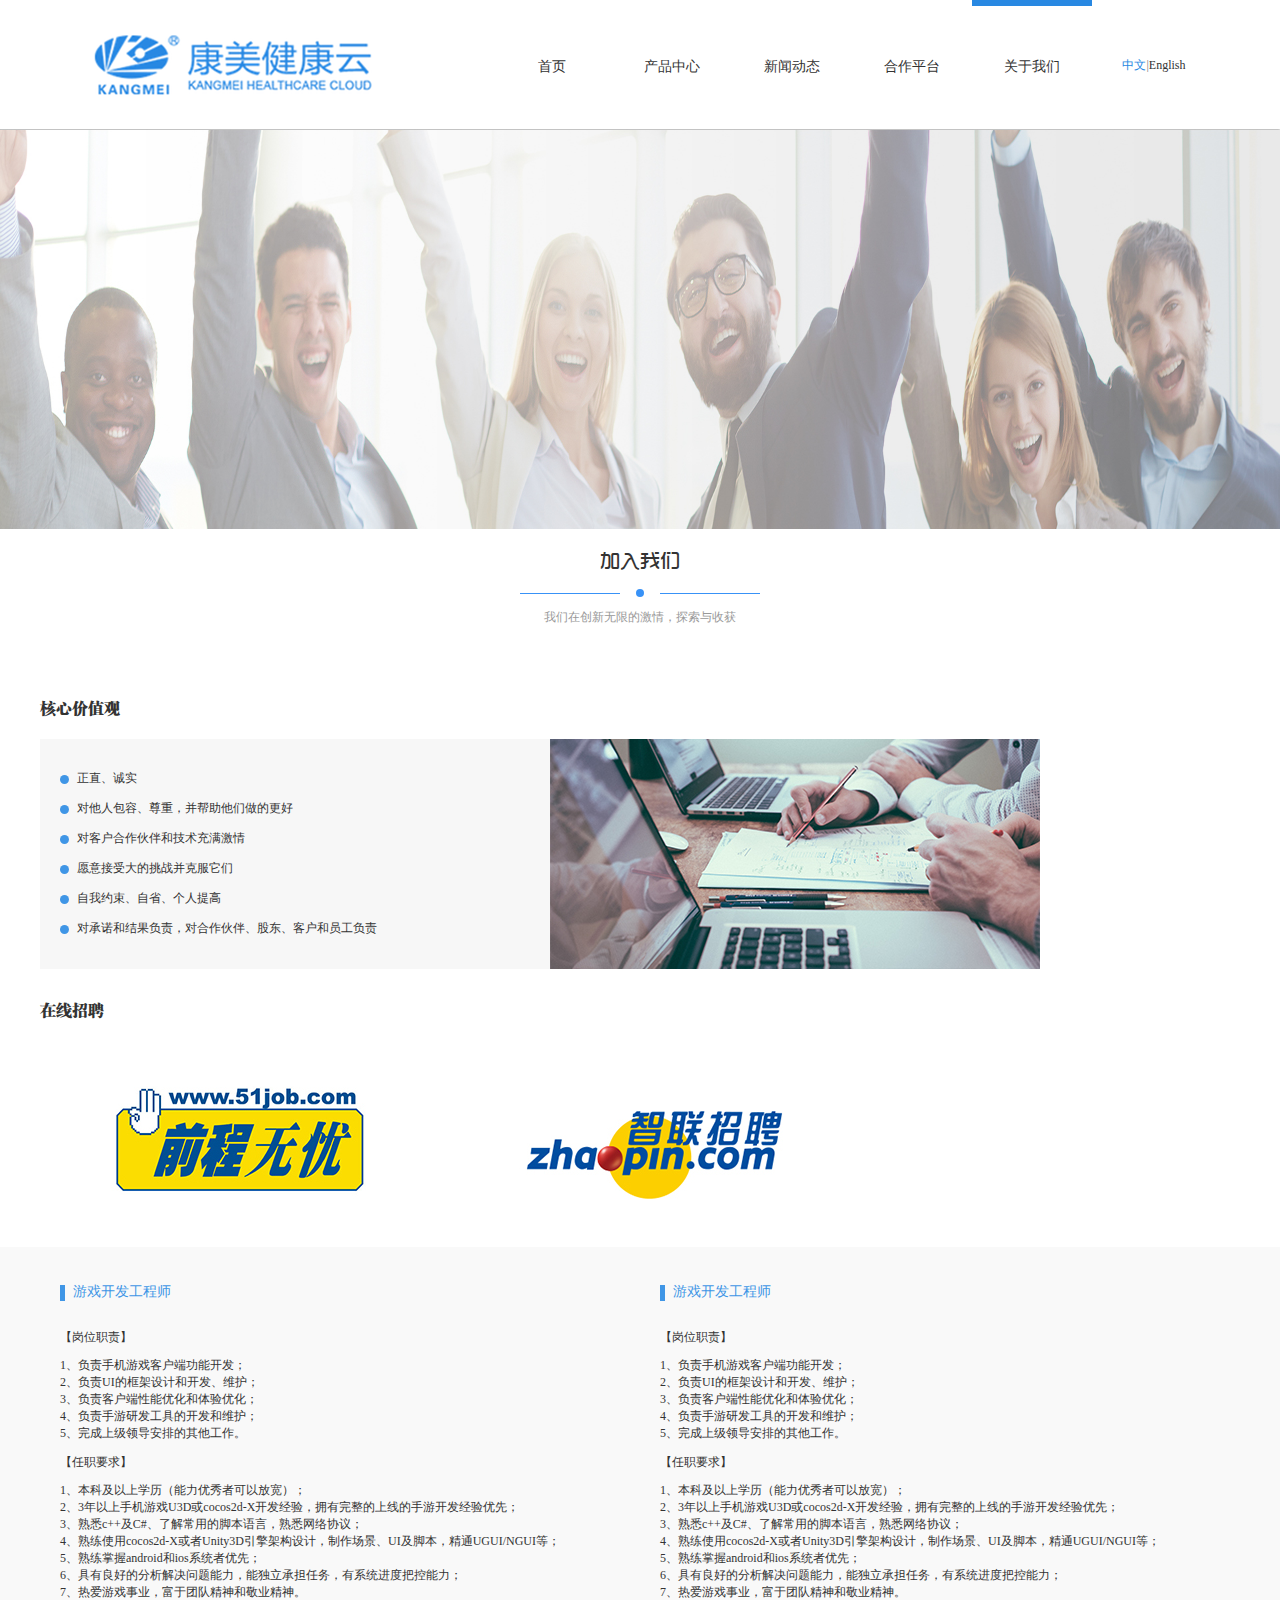
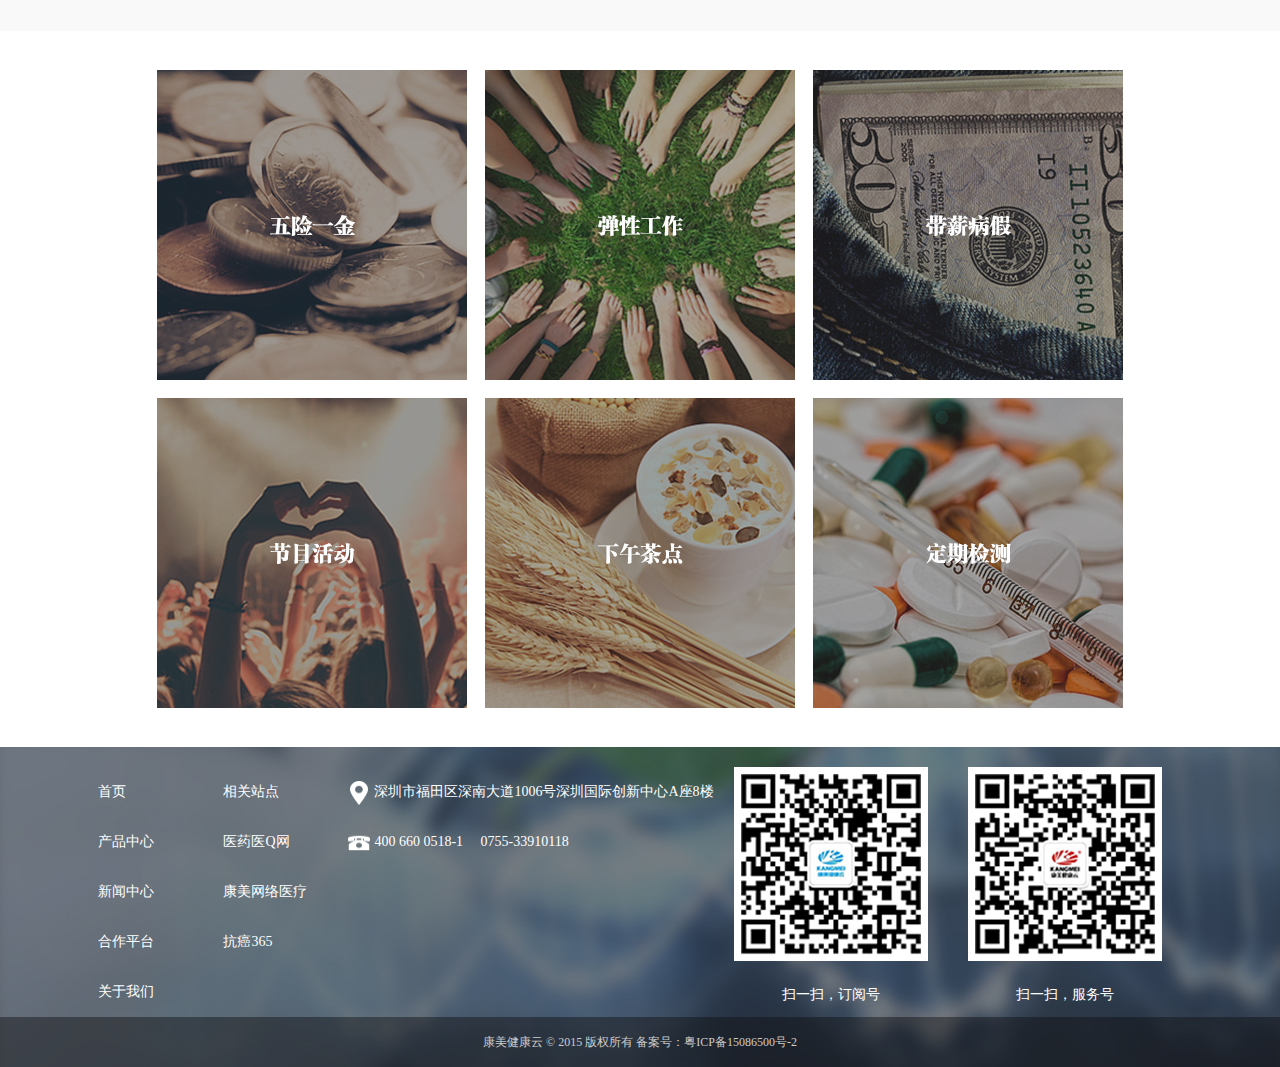
<file: KMYL/join.html>
<!DOCTYPE html>
<html lang="en">
<head>
	<meta charset="UTF-8">
	<title>康美医疗-首页</title>
	<link rel="stylesheet" href="css/globe.css">
	<link rel="stylesheet" href="css/about.css">
	<script>
		(function () {
		if (navigator.userAgent.match(/mobile/i)) {
		var e="@charset \"utf-8\";html{color:#000;background:#fff;overflow-y:scroll;-webkit-text-size-adjust:100%;-ms-text-size-adjust:100%}html *{outline:0;-webkit-text-size-adjust:none;-webkit-tap-highlight-color:rgba(0,0,0,0)}html,body{font-family:sans-serif}body,div,dl,dt,dd,ul,ol,li,h1,h2,h3,h4,h5,h6,pre,code,form,fieldset,legend,input,textarea,p,blockquote,th,td,hr,button,article,aside,details,figcaption,figure,footer,header,hgroup,menu,nav,section{margin:0;padding:0}input,select,textarea{font-size:100%}table{border-collapse:collapse;border-spacing:0}fieldset,img{border:0}abbr,acronym{border:0;font-variant:normal}del{text-decoration:line-through}address,caption,cite,code,dfn,em,th,var{font-style:normal;font-weight:500}ol,ul{list-style:none}caption,th{text-align:left}h1,h2,h3,h4,h5,h6{font-size:100%;font-weight:500}q:before,q:after{content:''}sub,sup{font-size:75%;line-height:0;position:relative;vertical-align:baseline}sup{top:-.5em}sub{bottom:-.25em}a:hover{text-decoration:underline}ins,a{text-decoration:none}",d=document.createElement("style");if(document.getElementsByTagName("head")[0].appendChild(d),d.styleSheet){d.styleSheet.disabled||(d.styleSheet.cssText=e)}else{try{d.innerHTML=e}catch(f){d.innerText=e}}
		var cssurl="css/mobsize.css",
			head=document.getElementsByTagName("head")[0],
			linktag=document.createElement("link");
			linktag.href=cssurl;
			linktag.setAttribute("rel","stylesheet");
		head.appendChild(linktag);
		document.createElement("style");
		!function(N,M){function L(){var a=I.getBoundingClientRect().width;a/F>540&&(a=540*F);var d=a/10;I.style.fontSize=d+"px",D.rem=N.rem=d}var K,J=N.document,I=J.documentElement,H=J.querySelector('meta[name="viewport"]'),G=J.querySelector('meta[name="flexible"]'),F=0,E=0,D=M.flexible||(M.flexible={});if(H){console.warn("将根据已有的meta标签来设置缩放比例");var C=H.getAttribute("content").match(/initial\-scale=([\d\.]+)/);C&&(E=parseFloat(C[1]),F=parseInt(1/E))}else{if(G){var B=G.getAttribute("content");if(B){var A=B.match(/initial\-dpr=([\d\.]+)/),z=B.match(/maximum\-dpr=([\d\.]+)/);A&&(F=parseFloat(A[1]),E=parseFloat((1/F).toFixed(2))),z&&(F=parseFloat(z[1]),E=parseFloat((1/F).toFixed(2)))}}}if(!F&&!E){var y=N.navigator.userAgent,x=(!!y.match(/android/gi),!!y.match(/iphone/gi)),w=x&&!!y.match(/OS 9_3/),v=N.devicePixelRatio;F=x&&!w?v>=3&&(!F||F>=3)?3:v>=2&&(!F||F>=2)?2:1:1,E=1/F}if(I.setAttribute("data-dpr",F),!H){if(H=J.createElement("meta"),H.setAttribute("name","viewport"),H.setAttribute("content","initial-scale="+E+", maximum-scale="+E+", minimum-scale="+E+", user-scalable=no"),I.firstElementChild){I.firstElementChild.appendChild(H)}else{var u=J.createElement("div");u.appendChild(H),J.write(u.innerHTML)}}N.addEventListener("resize",function(){clearTimeout(K),K=setTimeout(L,300)},!1),N.addEventListener("pageshow",function(b){b.persisted&&(clearTimeout(K),K=setTimeout(L,300))},!1),"complete"===J.readyState?J.body.style.fontSize=12*F+"px":J.addEventListener("DOMContentLoaded",function(){J.body.style.fontSize=12*F+"px"},!1),L(),D.dpr=N.dpr=F,D.refreshRem=L,D.rem2px=function(d){var c=parseFloat(d)*this.rem;return"string"==typeof d&&d.match(/rem$/)&&(c+="px"),c},D.px2rem=function(d){var c=parseFloat(d)/this.rem;return"string"==typeof d&&d.match(/px$/)&&(c+="rem"),c}}(window,window.lib||(window.lib={}));}
		})()
	</script>
</head>
<body>
	<div class="header box">
		<img src="images/logo.png" alt="" class="logo">
		<ul class="nav">
			<li>
				<a href="index.html">首页</a>
			</li>
			<li><p>产品中心</p>
				<ul>
					<li>
						<a href="healthcare.html">健康医疗</a>
					</li>
					<li>
						<a href="wisdom.html">智慧养老</a>
					</li>
					<li>
						<a href="tumormanagement.html">肿瘤管理</a>
					</li>
				</ul>
			</li>
			<li><a href="news.html">新闻动态</a>
			</li>
			<li><a href="#">合作平台</a>
			</li>
			<li class="active"><p>关于我们</p>
				<ul>
					<li>
						<a href="about.html">关于我们</a>
					</li>
					<li>
						<a href="join.html">加入我们</a>
					</li>
					<li>
						<a href="contact.html">联系我们</a>
					</li>
				</ul>
			</li>
		</ul>
		<p class="language"><a href="index.html" class="active">中文</a><span>|</span><a href="index-en.html">English</a></p>
	</div>
	<div class="banner"><img src="images/about/join-banner.jpg" alt=""></div>
	<div class="contact box">
		<p class="title">加入我们</p>
		<div class="slider">
			<span class="line"></span>
			<span class="point"></span>
			<span class="line"></span>
		</div>
		<p class="subtitle">我们在创新无限的激情，探索与收获</p>
	</div>
	<div class="value box">
		<p class="title">核心价值观</p>
		<div class="details clearfix">
			<p><span></span>正直、诚实</p>
			<p><span></span>对他人包容、尊重，并帮助他们做的更好</p>
			<p><span></span>对客户合作伙伴和技术充满激情</p>
			<p><span></span>愿意接受大的挑战并克服它们</p>
			<p><span></span>自我约束、自省、个人提高</p>
			<p><span></span>对承诺和结果负责，对合作伙伴、股东、客户和员工负责</p>
			<img src="images/about/join-value.jpg" alt="" class="">
		</div>
	</div>
	<div class="rec box">
		<p class="title">在线招聘</p>
		<a href="#" class="transition"><img src="images/about/join-recruitment-1.jpg" alt=""></a>
		<a href="#" class="transition"><img src="images/about/join-recruitment-2.jpg" alt=""></a>

	</div>
	<div class="demand">
		<div class="box">
			<div class="block">
				<p class="title"><span></span>游戏开发工程师</p>
				<p class="subtitle">【岗位职责】</p>
				<p class="details">1、负责手机游戏客户端功能开发；</p>
				<p class="details">2、负责UI的框架设计和开发、维护；</p>
				<p class="details">3、负责客户端性能优化和体验优化；</p>
				<p class="details">4、负责手游研发工具的开发和维护；</p>
				<p class="details">5、完成上级领导安排的其他工作。</p>
				<p class="subtitle">【任职要求】</p>
				<p class="details">1、本科及以上学历（能力优秀者可以放宽）；</p>
				<p class="details">2、3年以上手机游戏U3D或cocos2d-X开发经验，拥有完整的上线的手游开发经验优先；</p>
				<p class="details">3、熟悉c++及C#、了解常用的脚本语言，熟悉网络协议；</p>
				<p class="details">4、熟练使用cocos2d-X或者Unity3D引擎架构设计，制作场景、UI及脚本，精通UGUI/NGUI等；</p>
				<p class="details">5、熟练掌握android和ios系统者优先；</p>
				<p class="details">6、具有良好的分析解决问题能力，能独立承担任务，有系统进度把控能力；</p>
				<p class="details">7、热爱游戏事业，富于团队精神和敬业精神。</p>
			</div>
			<div class="block">
				<p class="title"><span></span>游戏开发工程师</p>
				<p class="subtitle">【岗位职责】</p>
				<p class="details">1、负责手机游戏客户端功能开发；</p>
				<p class="details">2、负责UI的框架设计和开发、维护；</p>
				<p class="details">3、负责客户端性能优化和体验优化；</p>
				<p class="details">4、负责手游研发工具的开发和维护；</p>
				<p class="details">5、完成上级领导安排的其他工作。</p>
				<p class="subtitle">【任职要求】</p>
				<p class="details">1、本科及以上学历（能力优秀者可以放宽）；</p>
				<p class="details">2、3年以上手机游戏U3D或cocos2d-X开发经验，拥有完整的上线的手游开发经验优先；</p>
				<p class="details">3、熟悉c++及C#、了解常用的脚本语言，熟悉网络协议；</p>
				<p class="details">4、熟练使用cocos2d-X或者Unity3D引擎架构设计，制作场景、UI及脚本，精通UGUI/NGUI等；</p>
				<p class="details">5、熟练掌握android和ios系统者优先；</p>
				<p class="details">6、具有良好的分析解决问题能力，能独立承担任务，有系统进度把控能力；</p>
				<p class="details">7、热爱游戏事业，富于团队精神和敬业精神。</p>
			</div>
		</div>
	</div>
	<div class="welfare box">
		<img src="images/about/join-welfare-1.jpg" alt="">
		<img src="images/about/join-welfare-2.jpg" alt="">
		<img src="images/about/join-welfare-3.jpg" alt="">
		<img src="images/about/join-welfare-4.jpg" alt="">
		<img src="images/about/join-welfare-5.jpg" alt="">
		<img src="images/about/join-welfare-6.jpg" alt="">
	</div>
	<div class="footer">
		<div class="box">
			<div class="link">
				<a href="index.html">首页</a>
				<a href="healthcare.html">产品中心</a>
				<a href="news.html">新闻中心</a>
				<a href="#">合作平台</a>
				<a href="about.html">关于我们</a>
			</div>
			<div class="link">
				<p>相关站点</p>
				<a href="#">医药医Q网</a>
				<a href="#">康美网络医疗</a>
				<a href="#">抗癌365</a>
			</div>
			<div class="contact">
				<p class="pos"><img src="images/footer-pos.png" alt=""><span>深圳市福田区深南大道1006号深圳国际创新中心A座8楼</span></p>
				<p class="tel"><img src="images/footer-tel.png" alt=""><span>400 660 0518-1&nbsp;&nbsp;&nbsp;&nbsp;&nbsp;0755-33910118</span></p>
			</div>
			<div class="qrcode"><img src="images/dingyuehao.jpg" alt=""><p>扫一扫，订阅号</p></div>
			<div class="qrcode"><img src="images/fuwuhao.jpg" alt=""><p>扫一扫，服务号</p></div>
		</div>
		<p class="copyright">康美健康云 © 2015 版权所有 备案号：粤ICP备15086500号-2</p>
	</div>
</body>
</html>
</file>
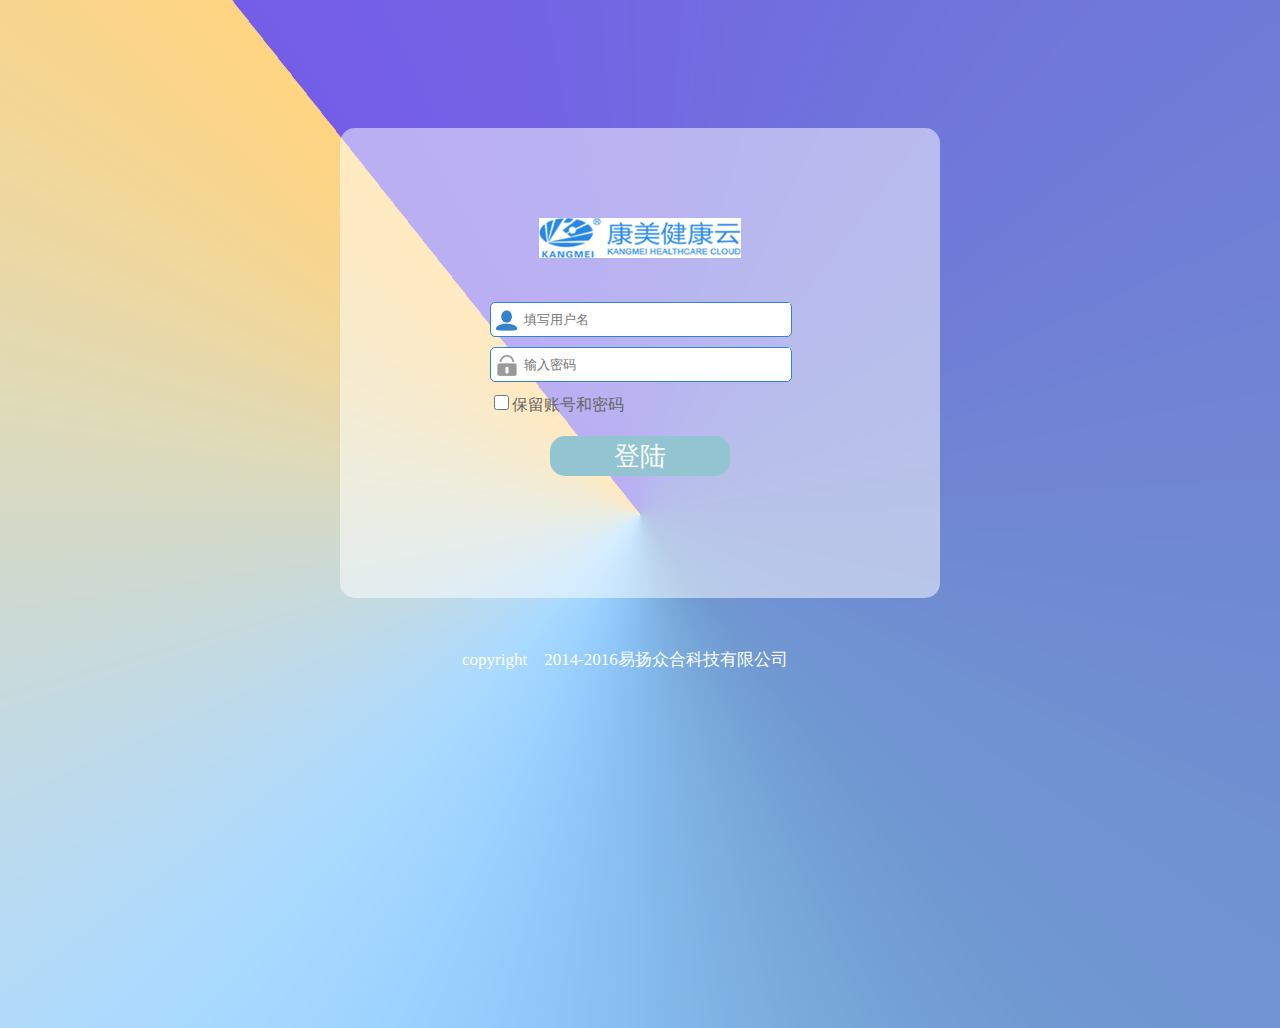
<file: KMYL/login.html>
<!DOCTYPE html>
<html lang="en">
<head>
    <meta charset="utf-8">
	<title>登陆</title>
	<link rel="stylesheet" type="text/css" href="css/login.css">
	<script type="text/javascript" src="js/jquery-3.1.1.min.js"></script>
	<script type="text/javascript" src="js/login.js"></script>
</head>
<body>
<div class="login">
	<div class="login-content">
		<div class="login-tip">
		<img src="images/logo.png">	
		</div>
		<form>
		<div class="inputimg"><img src="images/login-user_03.png"><input type="text" name="user" value="" placeholder="填写用户名">
		</div>
		<div class="inputimg"><img src="images/login-pass_03.png"><input type="password" name="password" value="" placeholder="输入密码">
		</div>
		<input type="checkbox" name="check" value="yes">保留账号和密码<br>
		<button type="button">登陆</button>
		</form>
	</div>
	<div class="footer">copyright&nbsp;&nbsp;&nbsp;&nbsp;2014-2016易扬众合科技有限公司</div>
</div>
</body>
</html>
</file>
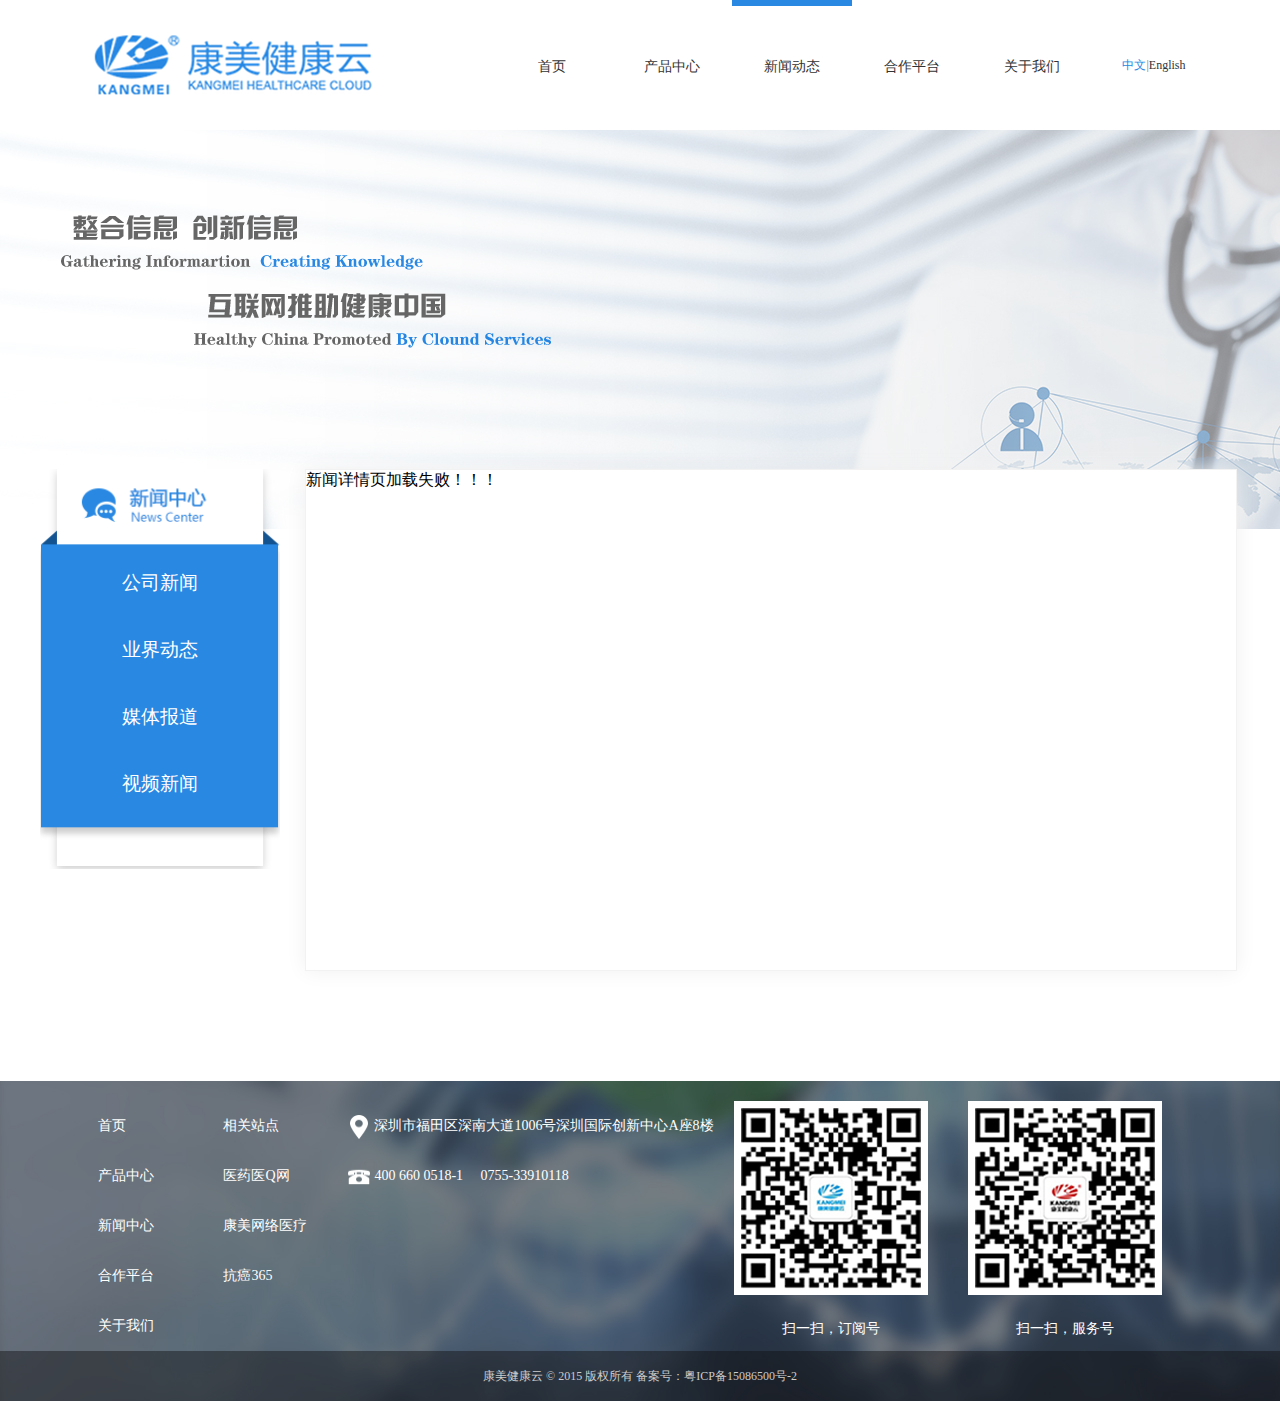
<file: KMYL/news-detail.html>
<!DOCTYPE html>
<html lang="en">
<head>
	<meta charset="UTF-8">
	<title>新闻动态-详情页</title>
	<link rel="stylesheet" href="css/globe.css">
	<link rel="stylesheet" href="css/news.css">
	<script>
		(function () {
		if (navigator.userAgent.match(/mobile/i)) {
		var e="@charset \"utf-8\";html{color:#000;background:#fff;overflow-y:scroll;-webkit-text-size-adjust:100%;-ms-text-size-adjust:100%}html *{outline:0;-webkit-text-size-adjust:none;-webkit-tap-highlight-color:rgba(0,0,0,0)}html,body{font-family:sans-serif}body,div,dl,dt,dd,ul,ol,li,h1,h2,h3,h4,h5,h6,pre,code,form,fieldset,legend,input,textarea,p,blockquote,th,td,hr,button,article,aside,details,figcaption,figure,footer,header,hgroup,menu,nav,section{margin:0;padding:0}input,select,textarea{font-size:100%}table{border-collapse:collapse;border-spacing:0}fieldset,img{border:0}abbr,acronym{border:0;font-variant:normal}del{text-decoration:line-through}address,caption,cite,code,dfn,em,th,var{font-style:normal;font-weight:500}ol,ul{list-style:none}caption,th{text-align:left}h1,h2,h3,h4,h5,h6{font-size:100%;font-weight:500}q:before,q:after{content:''}sub,sup{font-size:75%;line-height:0;position:relative;vertical-align:baseline}sup{top:-.5em}sub{bottom:-.25em}a:hover{text-decoration:underline}ins,a{text-decoration:none}",d=document.createElement("style");if(document.getElementsByTagName("head")[0].appendChild(d),d.styleSheet){d.styleSheet.disabled||(d.styleSheet.cssText=e)}else{try{d.innerHTML=e}catch(f){d.innerText=e}}
		var cssurl="css/mobsize.css",
			head=document.getElementsByTagName("head")[0],
			linktag=document.createElement("link");
			linktag.href=cssurl;
			linktag.setAttribute("rel","stylesheet");
		head.appendChild(linktag);
		document.createElement("style");
		!function(N,M){function L(){var a=I.getBoundingClientRect().width;a/F>540&&(a=540*F);var d=a/10;I.style.fontSize=d+"px",D.rem=N.rem=d}var K,J=N.document,I=J.documentElement,H=J.querySelector('meta[name="viewport"]'),G=J.querySelector('meta[name="flexible"]'),F=0,E=0,D=M.flexible||(M.flexible={});if(H){console.warn("将根据已有的meta标签来设置缩放比例");var C=H.getAttribute("content").match(/initial\-scale=([\d\.]+)/);C&&(E=parseFloat(C[1]),F=parseInt(1/E))}else{if(G){var B=G.getAttribute("content");if(B){var A=B.match(/initial\-dpr=([\d\.]+)/),z=B.match(/maximum\-dpr=([\d\.]+)/);A&&(F=parseFloat(A[1]),E=parseFloat((1/F).toFixed(2))),z&&(F=parseFloat(z[1]),E=parseFloat((1/F).toFixed(2)))}}}if(!F&&!E){var y=N.navigator.userAgent,x=(!!y.match(/android/gi),!!y.match(/iphone/gi)),w=x&&!!y.match(/OS 9_3/),v=N.devicePixelRatio;F=x&&!w?v>=3&&(!F||F>=3)?3:v>=2&&(!F||F>=2)?2:1:1,E=1/F}if(I.setAttribute("data-dpr",F),!H){if(H=J.createElement("meta"),H.setAttribute("name","viewport"),H.setAttribute("content","initial-scale="+E+", maximum-scale="+E+", minimum-scale="+E+", user-scalable=no"),I.firstElementChild){I.firstElementChild.appendChild(H)}else{var u=J.createElement("div");u.appendChild(H),J.write(u.innerHTML)}}N.addEventListener("resize",function(){clearTimeout(K),K=setTimeout(L,300)},!1),N.addEventListener("pageshow",function(b){b.persisted&&(clearTimeout(K),K=setTimeout(L,300))},!1),"complete"===J.readyState?J.body.style.fontSize=12*F+"px":J.addEventListener("DOMContentLoaded",function(){J.body.style.fontSize=12*F+"px"},!1),L(),D.dpr=N.dpr=F,D.refreshRem=L,D.rem2px=function(d){var c=parseFloat(d)*this.rem;return"string"==typeof d&&d.match(/rem$/)&&(c+="px"),c},D.px2rem=function(d){var c=parseFloat(d)/this.rem;return"string"==typeof d&&d.match(/px$/)&&(c+="rem"),c}}(window,window.lib||(window.lib={}));}
		})()
	</script>
</head>
<body>
	<div class="header box">
		<img src="images/logo.png" alt="" class="logo">
		<ul class="nav">
			<li>
				<a href="index.html">首页</a>
			</li>
			<li><p>产品中心</p>
				<ul>
					<li>
						<a href="healthcare.html">健康医疗</a>
					</li>
					<li>
						<a href="wisdom.html">智慧养老</a>
					</li>
					<li>
						<a href="tumormanagement.html">肿瘤管理</a>
					</li>
				</ul>
			</li>
			<li class="active"><a href="news.html">新闻动态</a>
			</li>
			<li><a href="#">合作平台</a>
			</li>
			<li><p>关于我们</p>
				<ul>
					<li>
						<a href="about.html">关于我们</a>
					</li>
					<li>
						<a href="join.html">加入我们</a>
					</li>
					<li>
						<a href="contact.html">联系我们</a>
					</li>
				</ul>
			</li>
		</ul>
		<p class="language"><a href="index.html" class="active">中文</a><span>|</span><a href="index-en.html">English</a></p>
	</div>
	<div class="news-1 clearfix">
		<div class="banner">
			<img src="images/news/news-banner.jpg" alt="" class="news-banner">
			<div>
			<img src="images/news/news-banner-p.png" alt="" class="news-banner-p">
			</div>
		</div>
	    <div class="news-1-content">
	        <div class="news-1-content-nav">
			    <p class="p1">公司新闻</p>
			    <p class="p2">业界动态</p>
			    <p class="p3">媒体报道</p>
			    <p class="p4">视频新闻</p>
		    </div>
		    <div class="news-1-content-detail-show">
		    	<p class="detail-title">深圳智慧药师总裁李成继到访康美健康云</p>
		    	<p class="detail-time">2016-07-24</p>
		    	<div class="detail-show">
		    		<p>深圳新闻网讯 12月13日，深圳智慧药师股份有限公司总裁李成继，清华大学深圳研究生院、健康医疗大数据人力资源开发专委会副秘书长于雪一行，就基于中国医疗市场和医疗产业需求，建立中国医疗健康市场新业态的战略合作目标到访康美健康云，</p>
		    		<img src="images/news/news8_03.jpg">
		    		<p>李成继一行实地参观了康美健康云展厅，体验了康美健康服务站、康美网络门诊的健康服务及管理模式，详细了解了康美健康云“互联网+医疗”产业模式在全国的布局及运营情况。对于康美健康云在互联网+医疗领域进行的创新发展</p>
		    		<img src="images/news/news8_07.png">
		    		<p>深圳新闻网讯 12月13日，深圳智慧药师股份有限公司总裁李成继，清华大学深圳研究生院、健康医疗大数据人力资源开发专委会副秘书长于雪一行，</p>
		    	</div>
		    </div>

		</div>
	</div>
	<div class="footer">
		<div class="box">
			<div class="link">
				<a href="index.html">首页</a>
				<a href="healthcare.html">产品中心</a>
				<a href="news.html">新闻中心</a>
				<a href="#">合作平台</a>
				<a href="about.html">关于我们</a>
			</div>
			<div class="link">
				<p>相关站点</p>
				<a href="#">医药医Q网</a>
				<a href="#">康美网络医疗</a>
				<a href="#">抗癌365</a>
			</div>
			<div class="contact">
				<p class="pos"><img src="images/footer-pos.png" alt=""><span>深圳市福田区深南大道1006号深圳国际创新中心A座8楼</span></p>
				<p class="tel"><img src="images/footer-tel.png" alt=""><span>400 660 0518-1&nbsp;&nbsp;&nbsp;&nbsp;&nbsp;0755-33910118</span></p>
			</div>
			<div class="qrcode"><img src="images/dingyuehao.jpg" alt=""><p>扫一扫，订阅号</p></div>
			<div class="qrcode"><img src="images/fuwuhao.jpg" alt=""><p>扫一扫，服务号</p></div>
		</div>
		<p class="copyright">康美健康云 © 2015 版权所有 备案号：粤ICP备15086500号-2</p>
	</div>
	<script src="js/jquery-1.12.3.min.js"></script>
	<script src="js/news-detail.js"></script>
</body>
</html>
</file>
<file: KMYL/css/globe.css>
* {
	margin: 0;
	padding: 0;
}
html {
	width: 100%;
	height: 100%;
	overflow-x: hidden;
}
body {
	font-family: "Microsoft YaHei", "sans-serif";
	background: #fff;
	text-align: center;
	font-size: 0;
	vertical-align: middle;
	width: 100%;
}
em {
	font-style: normal;
}
li {
	list-style: none;
}
img {
	border: 0;
}
p, span, li, a, ul, td, th ,tr, tbody{
	cursor: default;
}
p, span, li, a {
	word-wrap: break-word;
	color: #333;
	font-size: 16px;
}
a {
	text-decoration: none;
	cursor: pointer;
}
.phidden {
	font-size: 10px;
	text-indent: -9999px;
}
.clearfix:after {
	clear: both;
	display: block;
	content: "";
}
.clearfix {
	zoom: 1;
}
.justify_fix{
	display: inline-block;
	width: 100%;
	height: 0;
	overflow: hidden;
}
.left{
	float: left;
}
.right{
	float: right;
}
.box{
	width: 1200px;
	margin: 0 auto;
}
.transition{
	transition: all .3s;
	-moz-transition: all .3s;	/* Firefox 4 */
	-webkit-transition: all .3s;	/* Safari 和 Chrome */
	-o-transition: all .3s;	/* Opera */
}
@font-face {
  font-family: 'SSZH';
  src: url('../fonts/SSZH.eot');
  src:
    url('../fonts/SSZH.eot?#font-spider') format('embedded-opentype'),
    url('../fonts/SSZH.woff') format('woff'),
    url('../fonts/SSZH.ttf') format('truetype'),
    url('../fonts/SSZH.svg') format('svg');
  font-weight: normal;
  font-style: normal;
}
@font-face {
  font-family: 'FZCH';
  src: url('../fonts/FZCH.eot');
  src:
    url('../fonts/FZCH.eot?#font-spider') format('embedded-opentype'),
    url('../fonts/FZCH.woff') format('woff'),
    url('../fonts/FZCH.ttf') format('truetype'),
    url('../fonts/FZCH.svg') format('svg');
  font-weight: normal;
  font-style: normal;
}
@font-face {
  font-family: 'FZCS';
  src: url('../fonts/FZCS.eot');
  src:
    url('../fonts/FZCS.eot?#font-spider') format('embedded-opentype'),
    url('../fonts/FZCS.woff') format('woff'),
    url('../fonts/FZCS.ttf') format('truetype'),
    url('../fonts/FZCS.svg') format('svg');
  font-weight: normal;
  font-style: normal;
}
@font-face {
  font-family: 'JLX';
  src: url('../fonts/JLX.eot');
  src:
    url('../fonts/JLX.eot?#font-spider') format('embedded-opentype'),
    url('../fonts/JLX.woff') format('woff'),
    url('../fonts/JLX.ttf') format('truetype'),
    url('../fonts/JLX.svg') format('svg');
  font-weight: normal;
  font-style: normal;
}
/* -------------------------------- */
.header>*{
	display: inline-block;
	line-height:115px;
	vertical-align: middle;
}
.header .logo{
	width: 278px;
	height: 60px;
}
.header .nav{
	text-align: center;
	margin: 0 30px 0 120px;
	font-size: 0;
}
.header .nav>li{
	position: relative;
	display: inline-block;
	width: 120px;
	height: 122px;
	border-top: solid 6px #fff;
}
.header .nav>li:hover,.header .nav>li.active{
	border-top: solid 6px #2888e2;
}

.header .nav>li>a,.header .nav>li>p{
	font-size:14px;
	line-height: 122px;
	cursor: pointer;
	color: #333;
}
.header .nav>li:hover>a,.header .nav>li:hover>p{
	color: #2888e2;
}
.header .nav>li>ul{
	display: none;
	position: absolute;
	z-index: 999;
	background-color: #fff;
}
.header .nav>li:hover>ul{
	display: block;
	width: 120px;
}
.header .nav>li>ul>li{
	line-height: 50px;
}
.header .nav>li>ul>li>a{
	text-align: center;
	font-size: 14px;
	color: #333;
	line-height: 50px;
	display: inline-block;
}
.header .nav>li>ul>li:hover>a{
	color: #2888e2;
}
.header .language>a{
	font-size:12px;
	color: #333;
	display: inline-block;
	line-height: 12px;
}
.header .language>span{
	color: #7a7a7a;
	font-size: 12px;
}
.header .language>a.active{
	color: #2888e2;
}
/* -------------------------------- */
.footer{
	background-image: url('../images/footer-bg.jpg');
	background-repeat: round;
	background-size: 100% 100%;
	padding-top: 20px;
}
.footer>.box>div{
	display: inline-block;
	vertical-align: top;
	line-height: 50px;
}
.footer .box .link{
	width: 125px;
}
.footer .box a,.footer .box p,.footer .box span{
	font-size:14px;
	color: #fff;
	text-align: left;
}
.footer .box .link>*{
	display: block;
}
.footer .box .contact>p>img{
	width: 22px;
	height: 24px;
	vertical-align: middle;
}
.footer .box .contact>p>span{
	margin-left: 4px;
	line-height: 24px;
}
.footer .box .qrcode{
	margin: 0 20px;
	line-height:34px;
}
.footer .box .qrcode>p{
	text-align: center;
}
.footer>p.copyright{
	display: block;
	background-color: #101012;
	background-color: rgba(16, 16, 18, .45);
	font-size: 12px;
	line-height:50px;
	color: #ccc;
}
/* -------------------------------- */
/* -------------------------------- */
/* -------------------------------- */
/* -------------------------------- */
</file>
<file: KMYL/css/index.css>
.banner .slides>li{
	position: relative;
	height: 570px;
	width: 100%;
}
.banner .slides>li>img{
	position: absolute;
	width: 100%;
	height: 100%;
	z-index: -1;
}
.banner .slides>li>div.box>img{
	margin: 100px 0 0 30px;
}
.title{
	font-size:18px;
	line-height:60px;
	color: #333;
}
.subtitle{
	font-size:14px;
	line-height: 40px;
	color: #999;
}
.solution .sol-ul{
	margin: 40px 0;
}
.solution .sol-ul>li{
	display: inline-block;
	width: 33%;
}
.solution .sol-ul>li>*{
	display: block;
	margin: 0 auto;
	text-align: center;
}
.solution .sol-ul>li>img{
	width: 126px;
	height: 126px;
}
.solution .sol-ul>li>.sol-title{
	font-size:18px;
	color: #333;
	line-height:72px;
}
.solution .sol-ul>li>.sol-subtitle{
	font-size:12px;
	color: #999;
	width: 290px;
}
/* ------------------------------ */
.build{
	background-image: url('../images/index/build-bg.png');
	background-repeat: round;
	background-size: 100% 100%;
	text-align: left;
	padding: 20px 0;
}
.build>.box>*{
	margin-left: 30px;
}
.build .title{
	margin-top: 55px;
	line-height: 80px;
}
.build .details{
	font-size: 12px;
	line-height:40px;
	color: #999;
}
.build .build-ul>li{
	display: inline-block;
	vertical-align: middle;
	width: 80px;
	height: 120px;
	margin-right:30px;
}
.build .build-ul>li>img{
	width: 80px;
	height: 80px;
}
.build .build-ul>li>p{
	font-size:14px;
	line-height: 40px;
	color: #333;
	text-align: center;
}
/* ---------------------- */
.denamic{
	margin: 20px auto;
	margin-bottom: 40px;
}
.denamic>.title{
	text-align: left;
	margin-left: 54px;
}
.denamic>.title>span{
	display: inline-block;
	width: 6px;
	height: 22px;
	background-color: #5c8fdb;
	vertical-align: middle;
}
.denamic .sider{
	position: relative;
	/* height: 220px; */
}
.denamic .sider>div{
	position: relative;
	overflow: hidden;
	width: 1130px;
	height: 336px;
	margin: 0 auto;
}
.denamic .sider-ul{
	width: 100%;
	height: 100%;
	margin: 0 auto;
	position: relative;
	left: 0;
	/* padding: 20px 0; */
}
.denamic .sider-ul>li{
	position: absolute;
	z-index: 2;
}
.sider-ul>li.fir-li{
}
.sider-ul>li.las-li{
}
.denamic .sider-ul>li{
	width: 354px;
	height: 317px;
	padding-bottom:20px;
	background-color: #f8f8f8;
	margin: 0 10px;
	cursor: pointer;
}
.denamic .sider-ul>li p{
	text-align: left;
	line-height: 24px;
	margin-left: 20px;
	cursor: pointer;
	text-overflow:ellipsis;
	white-space:nowrap;
	overflow: hidden;
}
.denamic .sider-ul>li p.title{
	font-size:14px;
	color: #333;
	margin-top: 20px;
}
.denamic .sider-ul>li p.time{
	font-size:12px;
	color: #999;
}
.denamic .sider-ul>li p.syn{
	font-size:12px;
	color: #666;
}
.denamic .sider-ul>li img{
	width: 100%;
	height: 210px;
}
.denamic .sider-ul>li.active{
	z-index: 3;
}
/* .denamic .sider-ul>li.active img{
	transform-origin: center center;
	transform: scale(1.1,1.1)
}*/
.denamic>.sider>img{
	position: absolute;
	cursor: pointer;
	top: 160px;
}
.denamic>.sider>img.leftp{
	left: 26px;
}
.denamic>.sider>img.rightp{
	right: 26px;
}
.denamic>.layout{

}
</file>
<file: KMYL/css/about.css>
.banner{
	width: 100%;
	height: 400px;
}
.banner>img{
	width: 100%;
	height: 100%;
}
.box>.title{
	font-size:20px;
	color: #333;
	font-family: "SSZH";
	line-height:60px;
}
.slider>*{
	display: inline-block;
	vertical-align: middle;
}
.slider>.line{
	width: 100px;
	height: 1px;
	background-color: #3892f7;
}
.slider>.point{
	width: 8px;
	height: 8px;
	border-radius: 50%;
	background-color: #3892f7;
	margin: 0 16px;
}
.subtitle{
	font-size: 12px;
	color: #999;
	line-height:40px;
}
.about .details{
	font-size: 14px;
	color: #333;
	text-indent: 24px;
	text-align: left;
	margin: 12px 0;
	line-height: 24px;
}
.about div.clearfix{
	padding: 30px 0;
}
.about div.clearfix img{
	width: 472px;
	height: 329px;
	padding:8px;
	box-shadow: 0 0 10px #797979;
	box-shadow: 0 0 10px rgba(121, 121, 121, .35);
	margin-right: 30px;
}
.about div.clearfix p.title{
	font-size:18px;
	font-family: "FZCH";
	line-height:50px;
	color: #333;
	text-align: left;
}
/* ----------------------------- */
.contact{
	padding-bottom: 30px;
}
.contact li{
	width: 1060px;
	height: 282px;
	margin:15px auto;
	box-shadow: 0 0 10px #aeaeae;
	box-shadow: 0 0 10px rgba(174, 174, 174, .35);
	background-color: #fbfbfb;
}
.contact li>img{
	width: 480px;
	height: 100%;
	margin-right:46px;
}
.contact li>p{
	text-align: left;
}
.contact li>.title{
	font-size:14px;
	color: #333;
	font-family: "FZCS";
	line-height: 72px;
}
.contact li>.details{
	font-size: 12px;
	color: #333;
	line-height: 32px;
}
/* ----------------------------- */
.value{
	padding:12px;
}
.value .title,.rec .title{
	font-size:16px;
	color: #333;
	font-family: "FZCS";
	text-align: left;
}
.value .details{
	width: 1000px;
	height: 230px;
	background-color: #f7f7f7;
}
.value .details p{
	width: 490px;
	font-size:12px;
	color: #333;
	text-align: left;
	float: left;
	line-height:30px;
	margin-left: 20px;
}
.value .details p:first-child{
	margin-top:24px;
}
.value .details p>span{
	display: inline-block;
	vertical-align: middle;
	background-color: #4096e6;
	width: 9px;
	height: 9px;
	border-radius: 50%;
	margin-right: 8px;
}
.value .details img{
	width: 490px;
	height: 100%;
	text-align: right;
}
.rec{
	text-align: left;
}
.rec a{
	display: inline-block;
	width: 373px;
	height: 162px;
	margin:22px;
}
.rec a img{
	width: 100%;
	height: 100%;
	cursor: pointer;
}
.rec a:hover{
	box-shadow: 0 0 10px #a7a7a7;
	box-shadow: 0 0 10px rgba(167, 167, 167, .35);
}
.demand{
	background-color: #f9f9f9;
}
.demand .block{
	display: inline-block;
	width: 560px;
	text-align: left;
	padding: 20px;
	padding-bottom: 30px;
}
.demand .block p.title{
	font-size:14px;
	color: #4096e6;
	line-height: 50px;
}
.demand .block p.title>span{
	display: inline-block;
	vertical-align: middle;
	width: 5px;
	height: 16px;
	background-color: #4096e6;
	margin-right: 8px;
}
.demand .block p.subtitle,.demand .block p.details{
	font-size:12px;
	color: #333;
}
.welfare{
	padding: 30px 0;
}
.welfare img{
	width: 310px;
	height: 310px;
	margin:9px;
}
</file>
<file: KMYL/css/healthcare.css>
/*从上到下中间内容的六个板块*/
.healthcare-1{
	width: 100%;
	min-width: 1200px;
	height: 560px;
	background-image: url(../images/healthcare/banner-1.jpg);
	background-size: 100% 100%;
}
.bannerpic-p{
	width: 1200px;
	text-align: left;
	margin: 0 auto;
	padding-top: 100px;
	padding-left: 60px;
}
.bannerpic-p img{
	width: 638px;
	height: 278px;
}
/* -------------------------------- */
.healthcare-2{
	width: 1200px;
	margin: 60px auto;
}
.healthcare-2-1{
	font-size: 24px;
}
.healthcare-2-2{
	font-size: 18px;
	margin: 30px 0px;
	color: #999999;
}
.healthcare-2-3{
	display: inline-block;
	width: 155px;
	height: 220px;
	font-size: 24px;
	color: #333;
	margin: 0px 85px;
}
.healthcare-2-3 img{
	width: 162px;
	height: 148px;
	margin: 40px 0px;
}
/* -------------------------------- */
.healthcare-3{
	width: 100%;
	min-width: 1200px;
	height: 800px;
	background-image: url(../images/healthcare/healthcare_0.png);
	background-size: 100% 100%;
}
.healthcare-3-content{
	width: 1200px;
	margin: 0px auto;
	padding: 120px 0px;
}
.healthcare-3-content img{
	width: 781px;
	height: 540px;
}
/* -------------------------------- */
.healthcare-4{
	width: 100%;
	min-width: 1200px;
}
.healthcare-4-content{
	width: 1200px;
	margin: 0 auto;
	padding: 60px 0px;
}
.healthcare-4-content-top p{
	display: inline-block;
	width: 260px;
	height: 221px;
	position: relative;
	margin: 60px 20px;
}
.healthcare-4-content-top p img{
	width: 260px;
	height: 221px;
}
.healthcare-4-content-top p span{
	position: absolute;
	top: 90px;
	left: 80px;
	font-size: 24px;
	color: #fff;
}
.healthcare-4-content-botton .sty{
	display: inline-block;
}
.healthcare-4-content-left{
	width: 400px;
	height: 580px;
}
.healthcare-4-content-left p{
	display: inline-block;
	width: 160px;
	height: 220px;
	margin:  0px 20px;
	font-size: 24px;
	color: #666;
}
.healthcare-4-content-left p img{
	width: 160px;
	height: 160px;
	margin-bottom: 15px;
}
.healthcare-4-content-left .bottom{
	margin-bottom: 140px;
}
.healthcare-4-content-right{
	width: 774px;
	height: 687px;
	position: relative;
}
.healthcare-4-content-right img{
	width: 774px;
	height: 687px;
	position: absolute;
	top: 50px;
	left: 60px;
}
/* -------------------------------- */
.healthcare-5{
	width: 100%;
	height: 430px;
	min-width: 1200px;
	background-color: #f6f6f6;
}
.healthcare-5-content{
	width: 1200px;
	height: 350px;
	padding-top: 80px;
	margin: 0 auto;
}
.healthcare-5-content img{
	width: 246px;
	height: 348px;
	margin-right: 45px;
}
.healthcare-5-content-p{
	display: inline-block;
	width: 350px;
	height: 345px;
	vertical-align: top;
	text-align: left;
	margin-left: 50px;
}
.healthcare-5-content-p .p1{
	font-size: 30px;
	color: #333;
	margin-top: 70px;
	margin-left: 20px;
}
.healthcare-5-content-p .p2{
	font-size: 18px;
	color: #666;
	margin: 30px 0px;
	margin-left: 20px;
}
.healthcare-5-content-p .p3{
	font-size: 18px;
	color: #666;
	margin: 10px 0px;
}
/* -------------------------------- */
.healthcare-6{
	width: 100%;
	height: 430px;
	min-width: 1200px;
}
.healthcare-6-content{
	width: 1200px;
	height: 356px;
	padding-top: 74px;
	margin: 0 auto;
}
.healthcare-6-content img{
	width: 245px;
	height: 356px;
	margin-left: 45px;
}
.healthcare-6-content-p{
	display: inline-block;
	width: 350px;
	height: 356px;
	vertical-align: top;
	text-align: left;
	margin-right: 70px;
}
.healthcare-6-content-p .p1{
	font-size: 30px;
	color: #333;
	margin-top: 90px;
}
.healthcare-6-content-p .p2{
	font-size: 18px;
	color: #666;
	margin: 30px 0px;
}
.healthcare-6-content-p .p3{
	font-size: 18px;
	color: #666;
	margin: 10px 0px;
}
</file>
<file: KMYL/css/login.css>
a{
	text-decoration: none;
}
html,body{
	width: 100%;
	height: 100%;
	margin: 0;
	padding: 0;
	font-family: "微软雅黑";
}
.login{
	min-width: 1200px;
	height: 100%;
	padding-top: 10%;
	background-image: url(../images/login-background.png);
	background-repeat: round;
	background-size: 100%;
}
.login-content{
	width: 600px;
	height: 420px;
	background-color: rgba(255,255,255,0.5);
	margin: 0px auto;
	border-radius: 15px;
	padding-top: 50px;
}
.login-tip{
	width: 202px;
	margin: 40px auto;
	padding: 0;
}
.login-tip img{
	width: 202px;
	height: 40px;
}
form{
	width: 300px;
	height: 200px;
	margin: 0 auto;
	font-size: 16px;
	color: #666666;
}
.inputimg{
	width: 300px;
	height: 33px;
	border: 1px solid #3283cc;
	margin: 10px 0;
	background-color: #ffffff;
	border-radius: 5px;
}
.inputimg img{
	width: 21px;
	height: 21px;
	margin: 0 5px -7px 5px;
}
input{
	width: 264px;
	height: 30px;	
	border: none;
	outline:medium;
}
input[name=check]{
	width: 15px;
	height: 15px;
}
form button{
	width: 180px;
	height: 40px;
	border-radius: 15px;
	margin: 20px 0px 0px 60px;
	background-color: #92C5D1;
	border: none;
	font-size: 26px;
	color: #ffffff;
	outline:medium;
}
button:hover{
	background-color: #64c3f2;
}

.footer{
	width: 356px;
	margin: 0px auto;
	margin-top: 50px;
	font-size: 17px;
	color: #ffffff;
}
</file>
<file: KMYL/css/news.css>
.news-1{
	width: 100%;
	min-width: 1200px;
	margin-bottom: 60px;
}
.news-1 .banner{
	position: relative;
	width: 100%;
	z-index: 0;
}
.news-1 .banner .news-banner{
	height: 400px;
}
.news-1 .banner div{
	position: absolute;
	top: 0;
	bottom: 0;
	left: 0;
	right: 0;
	width: 1200px;
	margin: 0 auto;
}
.news-1 .banner div img{
	position: absolute;
	width: 490px;
	height: 133px;
	left: 21px;
	top: 86px;
}
.news-1-content{
	width: 1200px;
	margin: 0 auto;
	margin-top: -60px;
	position: relative;
	z-index: 2;
}
/* -------------------------------- */
.news-1-content-nav{
	float: left;
	width: 240px;
	height: 400px;
	background-image: url(../images/news/news2_03.png);
	background-size: 100% 100%;
}
.news-1-content-nav p{
	width: 240px;
	height: 67px;
	line-height: 67px;
	font-size: 19px;
	color: #fff;
	cursor: pointer;
}
.news-1-content-nav p:hover{
	color: #BFBFBF;
}
.news-1-content-nav .p1{
	margin-top: 80px;
}
.news-1-content-nav .addbac{
	background-image: url(../images/news/news3_03.png);
	background-size: 100% 100%;
	color: #2888e2;
}
/* -------------------------------- */
.news-1-content-show{
	width: 930px;
	background-color: #fff;
	border: 1px solid #f2f2f2;
	margin-left: 265px;
	box-shadow: 0px 0 20px #F0F0F0;
}
.news-1-content-show .title{
	text-align: left;
	margin-left: 50px;
	margin-top: 60px;
	font-size: 22px;
	color: #000;
	font-family: "JLX";
}
.news-1-content-show .show{
	width: 820px;
	text-align: left;
	padding: 40px 0px;
	margin-left: 50px;
	border-bottom: 5px solid #DBDBDB;
	font-size: 16px;

}
.news-1-content-show .show .time{
	display: inline-block;
	width: 87px;
	height: 82px;
	background-image: url(../images/news/news4_03.png);
	background-size: 100% 100%;
	vertical-align: top;
}
.news-1-content-show .show .time .day{
	text-align: center;
	padding-top: 10px;
	font-size: 24px;
	color: #000;
}
.news-1-content-show .show .time .year{
	text-align: center;
	padding-top: 18px;
	font-size: 12px;
	color: #fff;
}
.news-1-content-show .show .fuhao{
	display: inline-block;
	vertical-align: top;
	margin-left: 25px;
	margin-top: 10px;
	width: 8px;
	height: 12px;
}
.news-1-content-show .show .fuhao img{
	width: 8px;
	height: 12px;
}
.news-1-content-show .show .detail{
	display: inline-block;
	width: 420px;
	margin: 5px 20px;
	vertical-align: top;
}
.news-1-content-show .show .detail .detail-title{
	font-size: 16px;
	color: #2888e2;
	margin-bottom: 10px;
	cursor: pointer;
}
.news-1-content-show .show .detail .detail-con{
	font-size: 14px;
	color: #656565;
	text-indent: 2em;
	line-height: 25px;
}
.news-1-content-show .show .img{
	display: inline-block;
	width: 200px;
	height: 135px;
	margin-top: 5px;
	border: 10px solid white;
	box-shadow: 0px 0 20px #F0F0F0;
}
.news-1-content-show .show .img img{
	width: 201px;
	height: 134px;
}
/* -------------------------------- */
.news-1-content-show .page{
	/*position: absolute;
	left: 0;
	bottom: -100px;*/
	width: 100%;
	margin: 30px 0px;
	font-size: 16px;
}
.news-1-content-show .page p{
	width: 35px;
	height: 35px;
	line-height: 35px;
	display: inline-block;
	cursor: pointer;
	margin: 0px 10px;
	vertical-align: middle;
}
.news-1-content-show .page .num{
	background-color: #2888e2;
	color: #fff;
}

/* -------------------------------- */
.news-1-content-detail-show{
	width: 930px;
	background-color: #fff;
	border: 1px solid #f2f2f2;
	margin-left: 265px;
	box-shadow: 0px 0 20px #F0F0F0;
	text-align: left;
	margin-bottom: 50px;
	font-size: 16px;
	min-height: 500px;
}
.news-1-content-detail-show .detail-title{
	text-align: left;
	margin-left: 50px;
	margin-top: 60px;
	font-size: 22px;
	color: #000;
	display: inline-block;
}
.news-1-content-detail-show .detail-time{
	display: inline-block;
	font-size: 16px;
	color: #666;
	margin-left: 30px;

}
.news-1-content-detail-show .detail-show{
	width: 820px;
	text-align: left;
	padding: 40px 0px;
	margin-left: 80px;
}
.news-1-content-detail-show .detail-show img{
	width: 800px;
	height: 530px;
	margin: 30px auto;
}
</file>
